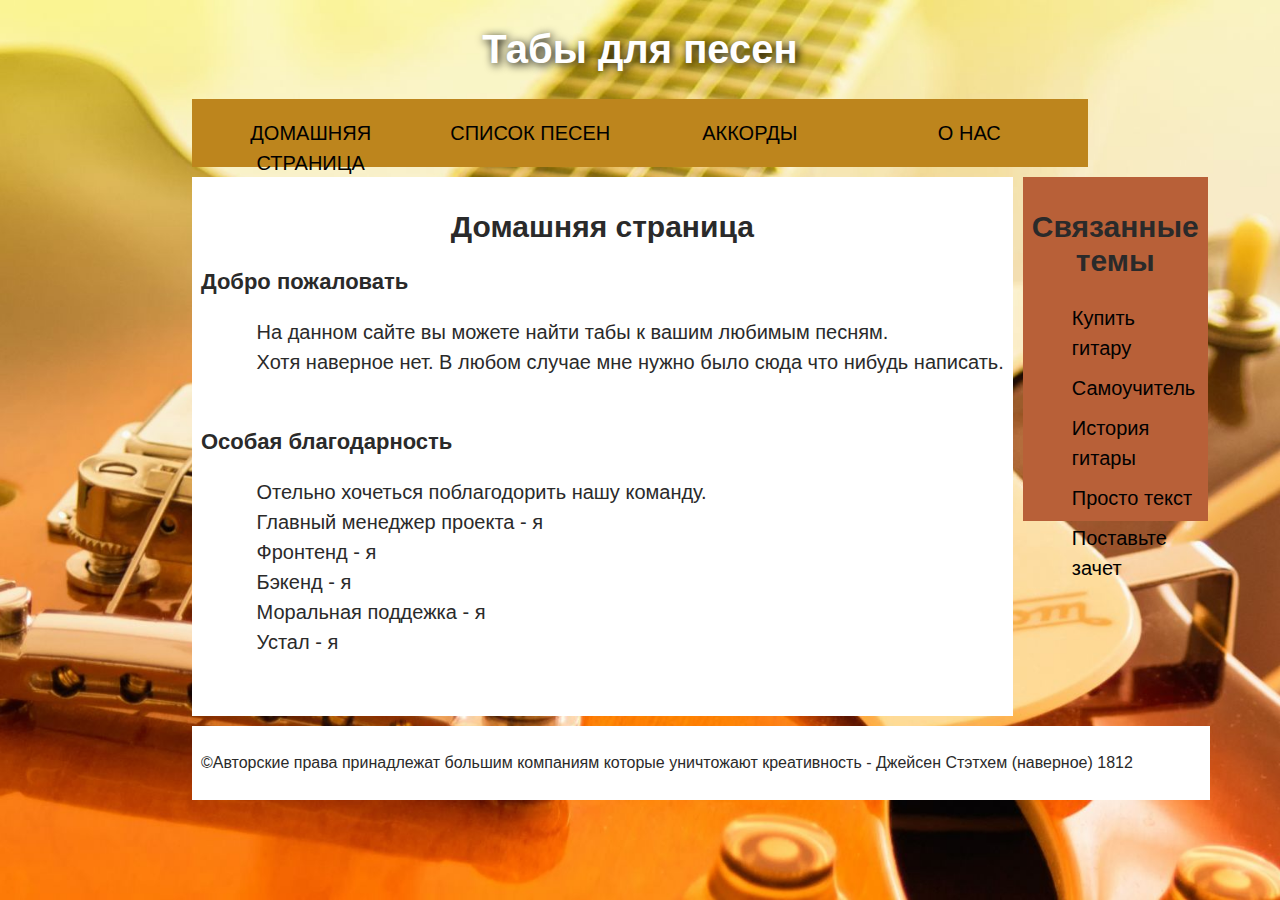
<file: index.html>
<!DOCTYPE html>
<html>
  <head>
    <meta charset="utf-8">

    <title>Домашняя страница</title>

    <link rel="stylesheet" href="style.css">
  </head>

  <body>
    <!-- Вот наш главный заголовок, который используется на всех страницах нашего веб-сайта -->

    <header>
      <h1>Табы для песен</h1>
    </header>

    <nav>
      <ul>
        <li><a href="index.html">Домашняя страница</a></li>
        <li><a href="tabs_list.html">Список песен</a></li>
        <li><a href="tabs_tabs.html">Аккорды</a></li>
        <li><a href="tabs_about.html">О нас</a></li>
      </ul>
  
     </nav>

    <!-- Здесь основное содержимое нашей страницы -->
    <main>

      <!-- Она содержит статью -->
      <article>
        <h2>Домашняя страница</h2>
        <h3>Добро пожаловать</h3>
        <pre>
          На данном сайте вы можете найти табы к вашим любимым песням.
          Хотя наверное нет. В любом случае мне нужно было сюда что нибудь написать.
        </pre>
        <h3>Особая благодарность</h3>
        <pre>
          Отельно хочеться поблагодорить нашу команду.
          Главный менеджер проекта - я
          Фронтенд - я
          Бэкенд - я
          Моральная поддежка - я
          Устал - я
        </pre>
        </article>

      <!-- Дополнительный контент также может быть вложен в основной контент -->
      <aside>
        <h2>Связанные темы</h2>

        <ul>
          <li><a href="https://www.google.com/search?client=opera-gx&q=купить+гитару&sourceid=opera&ie=UTF-8&oe=UTF-8">Купить гитару</a></li>
          <li><a href="https://akkordam.ru/samouchitel">Самоучитель</a></li>
          <li><a href="http://jool.ru/pages/istoriya-gitary.html">История гитары</a></li>
          <li><a href="https://www.youtube.com/watch?v=dQw4w9WgXcQ">Просто текст</a></li>
          <li><a href="ect/unnamed.jpg">Поставьте зачет</a></li>
        </ul>
      </aside>

    </main>

    <!-- И вот наш главный нижний колонтитул, который используется на всех страницах нашего веб-сайта -->

    <footer>
      <p>©Авторские права принадлежат большим компаниям которые уничтожают креативность - Джейсен Стэтхем (наверное) 1812</p>
    </footer>

  </body>
</html>
</file>
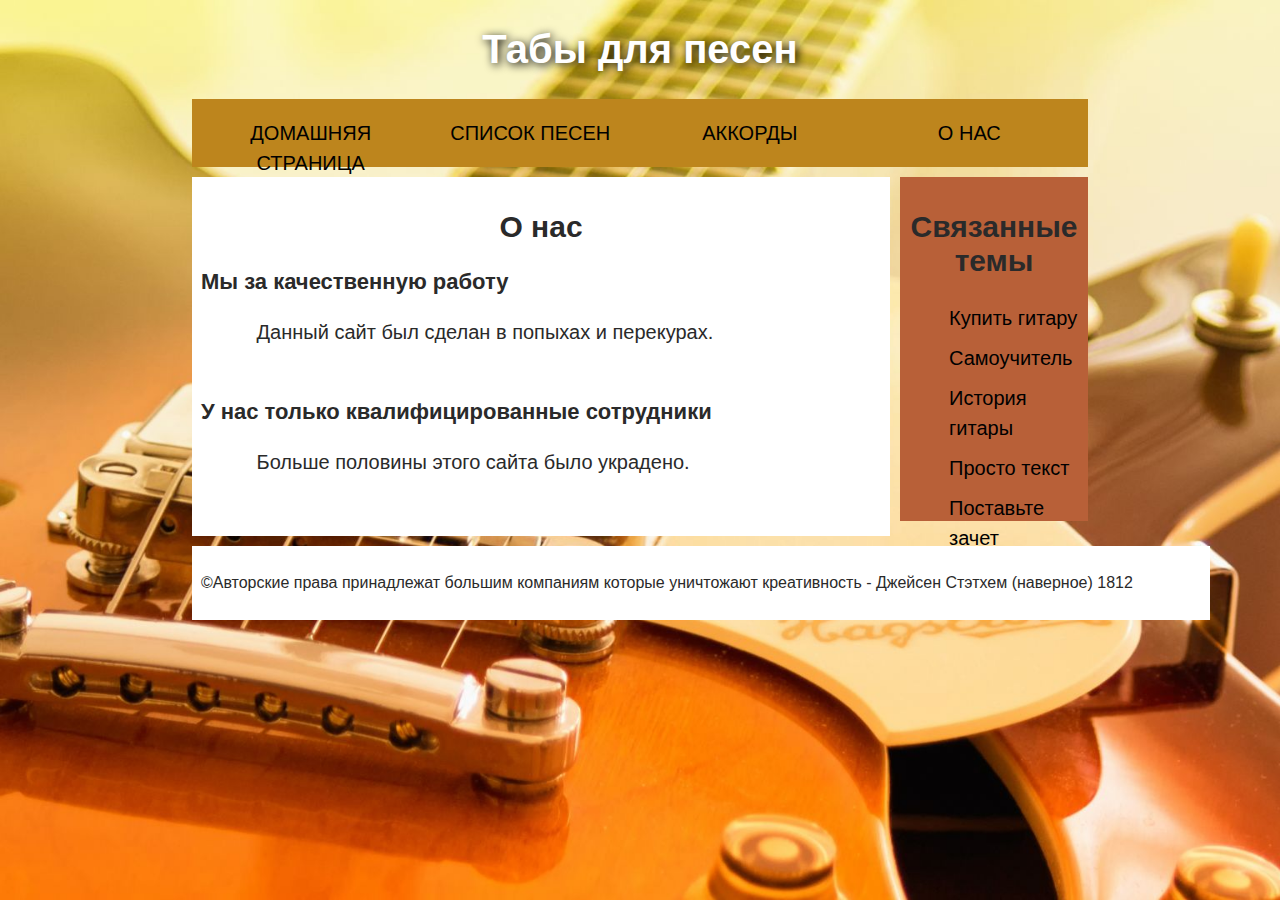
<file: tabs_about.html>
<!DOCTYPE html>
<html>
  <head>
    <meta charset="utf-8">

    <title>О нас</title>

    <link rel="stylesheet" href="style.css">
  </head>

  <body>
    <!-- Вот наш главный заголовок, который используется на всех страницах нашего веб-сайта -->

    <header>
      <h1>Табы для песен</h1>
    </header>

    <nav>
      <ul>
        <li><a href="index.html">Домашняя страница</a></li>
        <li><a href="tabs_list.html">Список песен</a></li>
        <li><a href="tabs_tabs.html">Аккорды</a></li>
        <li><a href="tabs_about.html">О нас</a></li>
      </ul>
  
     </nav>

    <!-- Здесь основное содержимое нашей страницы -->
    <main>

      <!-- Она содержит статью -->
      <article>
        <h2>О нас</h2>
        <h3>Мы за качественную работу</h3>
        <pre>
          Данный сайт был сделан в попыхах и перекурах.
        </pre>
        <h3>У нас только квалифицированные сотрудники</h3>
        <pre>
          Больше половины этого сайта было украдено.
        </pre>
        </article>

      <!-- Дополнительный контент также может быть вложен в основной контент -->
      <aside>
        <h2>Связанные темы</h2>

        <ul>
          <li><a href="https://www.google.com/search?client=opera-gx&q=купить+гитару&sourceid=opera&ie=UTF-8&oe=UTF-8">Купить гитару</a></li>
          <li><a href="https://akkordam.ru/samouchitel">Самоучитель</a></li>
          <li><a href="http://jool.ru/pages/istoriya-gitary.html">История гитары</a></li>
          <li><a href="https://www.youtube.com/watch?v=dQw4w9WgXcQ">Просто текст</a></li>
          <li><a href="ect/unnamed.jpg">Поставьте зачет</a></li>
        </ul>
      </aside>

    </main>

    <!-- И вот наш главный нижний колонтитул, который используется на всех страницах нашего веб-сайта -->

    <footer>
      <p>©Авторские права принадлежат большим компаниям которые уничтожают креативность - Джейсен Стэтхем (наверное) 1812</p>
    </footer>

  </body>
</html>
</file>
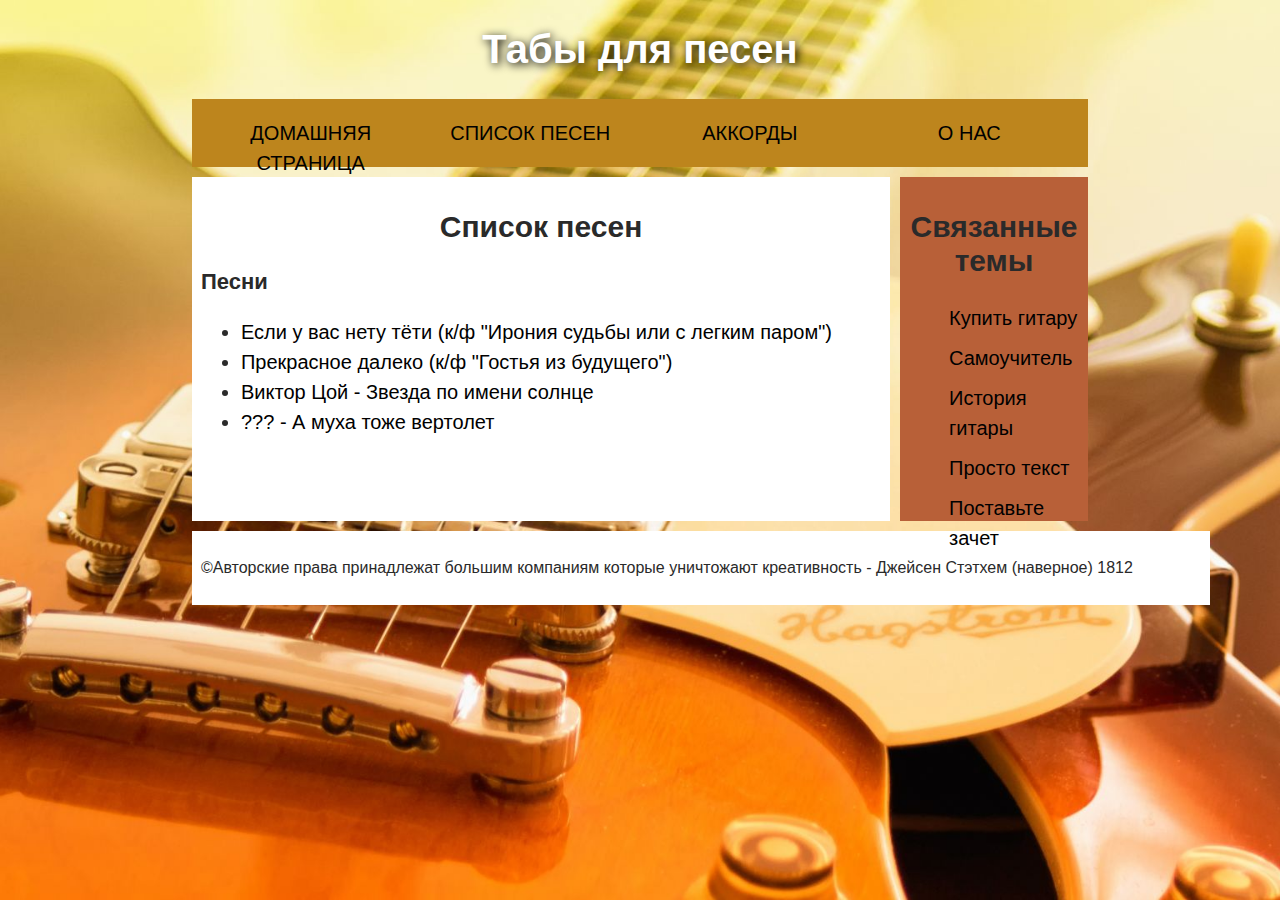
<file: tabs_list.html>
<!DOCTYPE html>
<html>
  <head>
    <meta charset="utf-8">

    <title>Список песен</title>
    <link rel="stylesheet" href="style.css">
    
  </head>

  <body>
    <!-- Вот наш главный заголовок, который используется на всех страницах нашего веб-сайта -->

    <header>
      <h1>Табы для песен</h1>
    </header>

    <nav>
      <ul>
        <li><a href="index.html">Домашняя страница</a></li>
        <li><a href="tabs_list.html">Список песен</a></li>
        <li><a href="tabs_tabs.html">Аккорды</a></li>
        <li><a href="tabs_about.html">О нас</a></li>
      </ul>
       
     </nav>

    <!-- Здесь основное содержимое нашей страницы -->
    <main>

      <!-- Она содержит статью -->
      <article>
        <h2>Список песен</h2>
        <h3>Песни</h3>
        <ul>
          <li><a href="tabs_songs_esly_u_vas_nety_teti.html">Если у вас нету тёти (к/ф "Ирония судьбы или с легким паром")</a></li>
          <li><a href="tabs_songs_precrasnoe_daleko.html">Прекрасное далеко (к/ф "Гостья из будущего")</a></li>
          <li><a href="tabs_songs_zvazda_po_imeni_solnce.html">Виктор Цой - Звезда по имени солнце</a></li>
          <li><a href="tabs_songs_myha_toje_vertolet.html">??? - А муха тоже вертолет</a></li>
        </ul>
      </article>

      <!-- Дополнительный контент также может быть вложен в основной контент -->
      <aside>
        <h2>Связанные темы</h2>

        <ul>
          <li><a href="https://www.google.com/search?client=opera-gx&q=купить+гитару&sourceid=opera&ie=UTF-8&oe=UTF-8">Купить гитару</a></li>
          <li><a href="https://akkordam.ru/samouchitel">Самоучитель</a></li>
          <li><a href="http://jool.ru/pages/istoriya-gitary.html">История гитары</a></li>
          <li><a href="https://www.youtube.com/watch?v=dQw4w9WgXcQ">Просто текст</a></li>
          <li><a href="ect/unnamed.jpg">Поставьте зачет</a></li>
        </ul>
      </aside>

    </main>

    <!-- И вот наш главный нижний колонтитул, который используется на всех страницах нашего веб-сайта -->

    <footer>
      <p>©Авторские права принадлежат большим компаниям которые уничтожают креативность - Джейсен Стэтхем (наверное) 1812</p>
    </footer>

  </body>
</html>
</file>
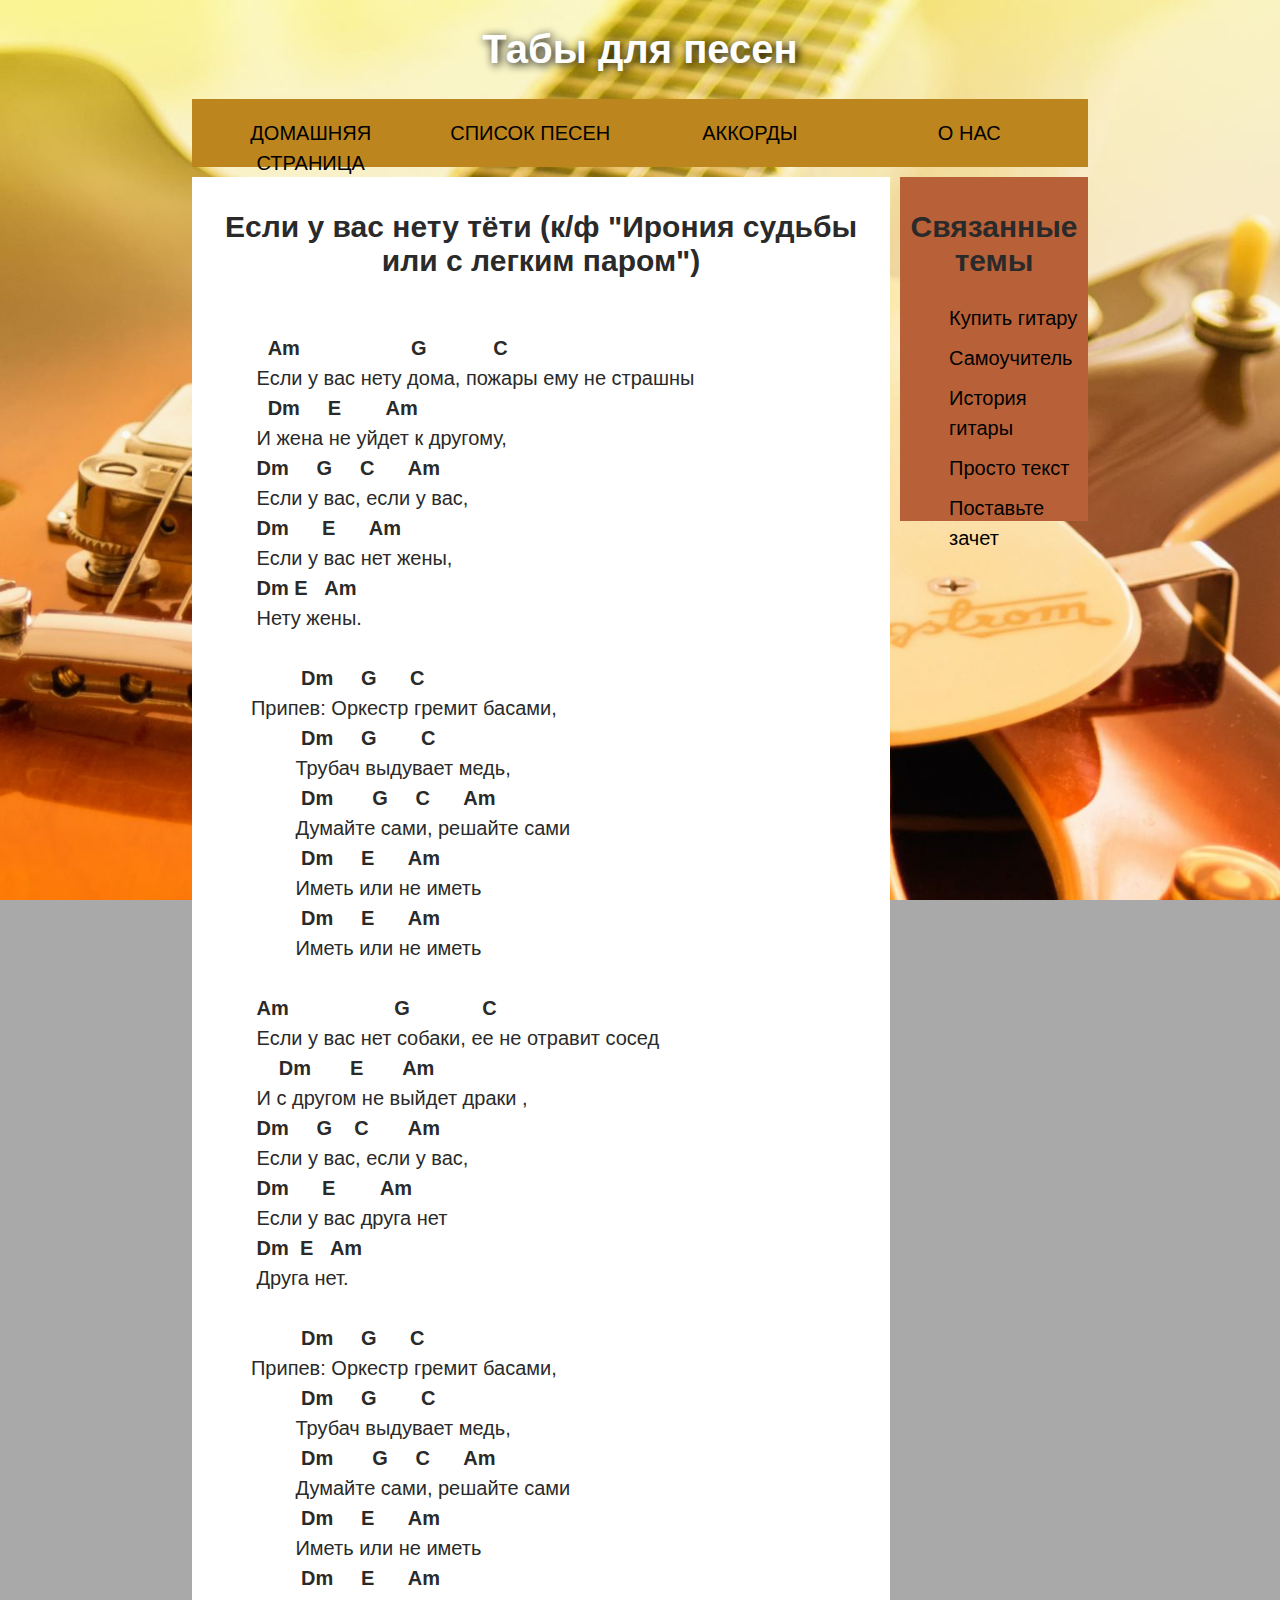
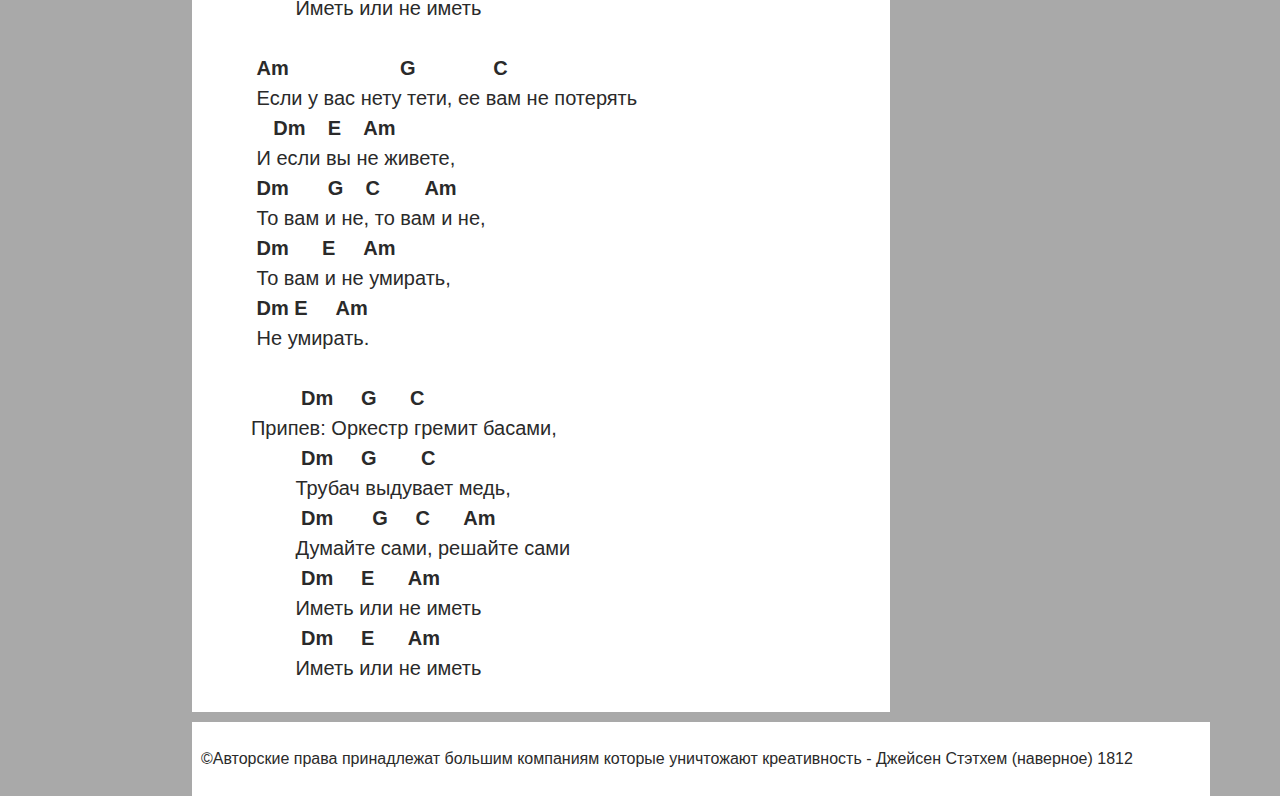
<file: tabs_songs_esly_u_vas_nety_teti.html>
<!DOCTYPE html>
<html>
  <head>
    <meta charset="utf-8">

    <title>Список песен</title>
    <link rel="stylesheet" href="style.css">
  </head>

  <body>
    <!-- Вот наш главный заголовок, который используется на всех страницах нашего веб-сайта -->

    <header>
      <h1>Табы для песен</h1>
    </header>

    <nav>
      <ul>
        <li><a href="index.html">Домашняя страница</a></li>
        <li><a href="tabs_list.html">Список песен</a></li>
        <li><a href="tabs_tabs.html">Аккорды</a></li>
        <li><a href="tabs_about.html">О нас</a></li>
      </ul>

     
     </nav>

    <!-- Здесь основное содержимое нашей страницы -->
    <main>


      <article>
        <h2>Если у вас нету тёти (к/ф "Ирония судьбы или с легким паром")</h2>
        <div class="b-podbor__text"> 
          <pre itemprop="chordsBlock">    
            <b>Am</b>                    <b>G</b>            <b>C</b>
          Если у вас нету дома, пожары ему не страшны
            <b>Dm</b>     <b>E</b>        <b>Am</b>
          И жена не уйдет к другому,
          <b>Dm</b>     <b>G</b>     <b>C</b>      <b>Am</b>
          Если у вас, если у вас, 
          <b>Dm</b>      <b>E</b>      <b>Am</b>
          Если у вас нет жены,
          <b>Dm</b> <b>E</b>   <b>Am</b>
          Нету жены.
     
                  <b>Dm</b>     <b>G</b>      <b>C</b>
         Припев: Оркестр гремит басами,
                  <b>Dm</b>     <b>G</b>        <b>C</b>
                 Трубач выдувает медь, 
                  <b>Dm</b>       <b>G</b>     <b>C</b>      <b>Am</b>
                 Думайте сами, решайте сами
                  <b>Dm</b>     <b>E</b>      <b>Am</b>                        
                 Иметь или не иметь
                  <b>Dm</b>     <b>E</b>      <b>Am</b>                        
                 Иметь или не иметь
     
          <b>Am</b>                   <b>G</b>             <b>C</b>
          Если у вас нет собаки, ее не отравит сосед 
              <b>Dm</b>       <b>E</b>       <b>Am</b>
          И с другом не выйдет драки ,
          <b>Dm</b>     <b>G</b>    <b>C</b>       <b>Am</b>
          Если у вас, если у вас,
          <b>Dm</b>      <b>E</b>        <b>Am</b>  
          Если у вас друга нет
          <b>Dm</b>  <b>E</b>   <b>Am</b>
          Друга нет.
     
                  <b>Dm</b>     <b>G</b>      <b>C</b>
         Припев: Оркестр гремит басами,
                  <b>Dm</b>     <b>G</b>        <b>C</b>
                 Трубач выдувает медь, 
                  <b>Dm</b>       <b>G</b>     <b>C</b>      <b>Am</b>
                 Думайте сами, решайте сами
                  <b>Dm</b>     <b>E</b>      <b>Am</b>                        
                 Иметь или не иметь
                  <b>Dm</b>     <b>E</b>      <b>Am</b>                        
                 Иметь или не иметь
     
          <b>Am</b>                    <b>G</b>              <b>C</b>
          Если у вас нету тети, ее вам не потерять
             <b>Dm</b>    <b>E</b>    <b>Am</b>
          И если вы не живете,
          <b>Dm</b>       <b>G</b>    <b>C</b>        <b>Am</b>
          То вам и не, то вам и не,
          <b>Dm</b>      <b>E</b>     <b>Am</b>
          То вам и не умирать,
          <b>Dm</b> <b>E</b>     <b>Am</b>
          Не умирать.
     
                  <b>Dm</b>     <b>G</b>      <b>C</b>
         Припев: Оркестр гремит басами,
                  <b>Dm</b>     <b>G</b>        <b>C</b>
                 Трубач выдувает медь, 
                  <b>Dm</b>       <b>G</b>     <b>C</b>      <b>Am</b>
                 Думайте сами, решайте сами
                  <b>Dm</b>     <b>E</b>      <b>Am</b>                        
                 Иметь или не иметь
                  <b>Dm</b>     <b>E</b>      <b>Am</b>                        
                 Иметь или не иметь</pre> </div></article>

      <!-- Дополнительный контент также может быть вложен в основной контент -->
      <aside>
        <h2>Связанные темы</h2>

        <ul>
          <li><a href="https://www.google.com/search?client=opera-gx&q=купить+гитару&sourceid=opera&ie=UTF-8&oe=UTF-8">Купить гитару</a></li>
          <li><a href="https://akkordam.ru/samouchitel">Самоучитель</a></li>
          <li><a href="http://jool.ru/pages/istoriya-gitary.html">История гитары</a></li>
          <li><a href="https://www.youtube.com/watch?v=dQw4w9WgXcQ">Просто текст</a></li>
          <li><a href="ect/unnamed.jpg">Поставьте зачет</a></li>
        </ul>
      </aside>

    </main>

    <!-- И вот наш главный нижний колонтитул, который используется на всех страницах нашего веб-сайта -->

    <footer>
      <p>©Авторские права принадлежат большим компаниям которые уничтожают креативность - Джейсен Стэтхем (наверное) 1812</p>
    </footer>

  </body>
</html>
</file>
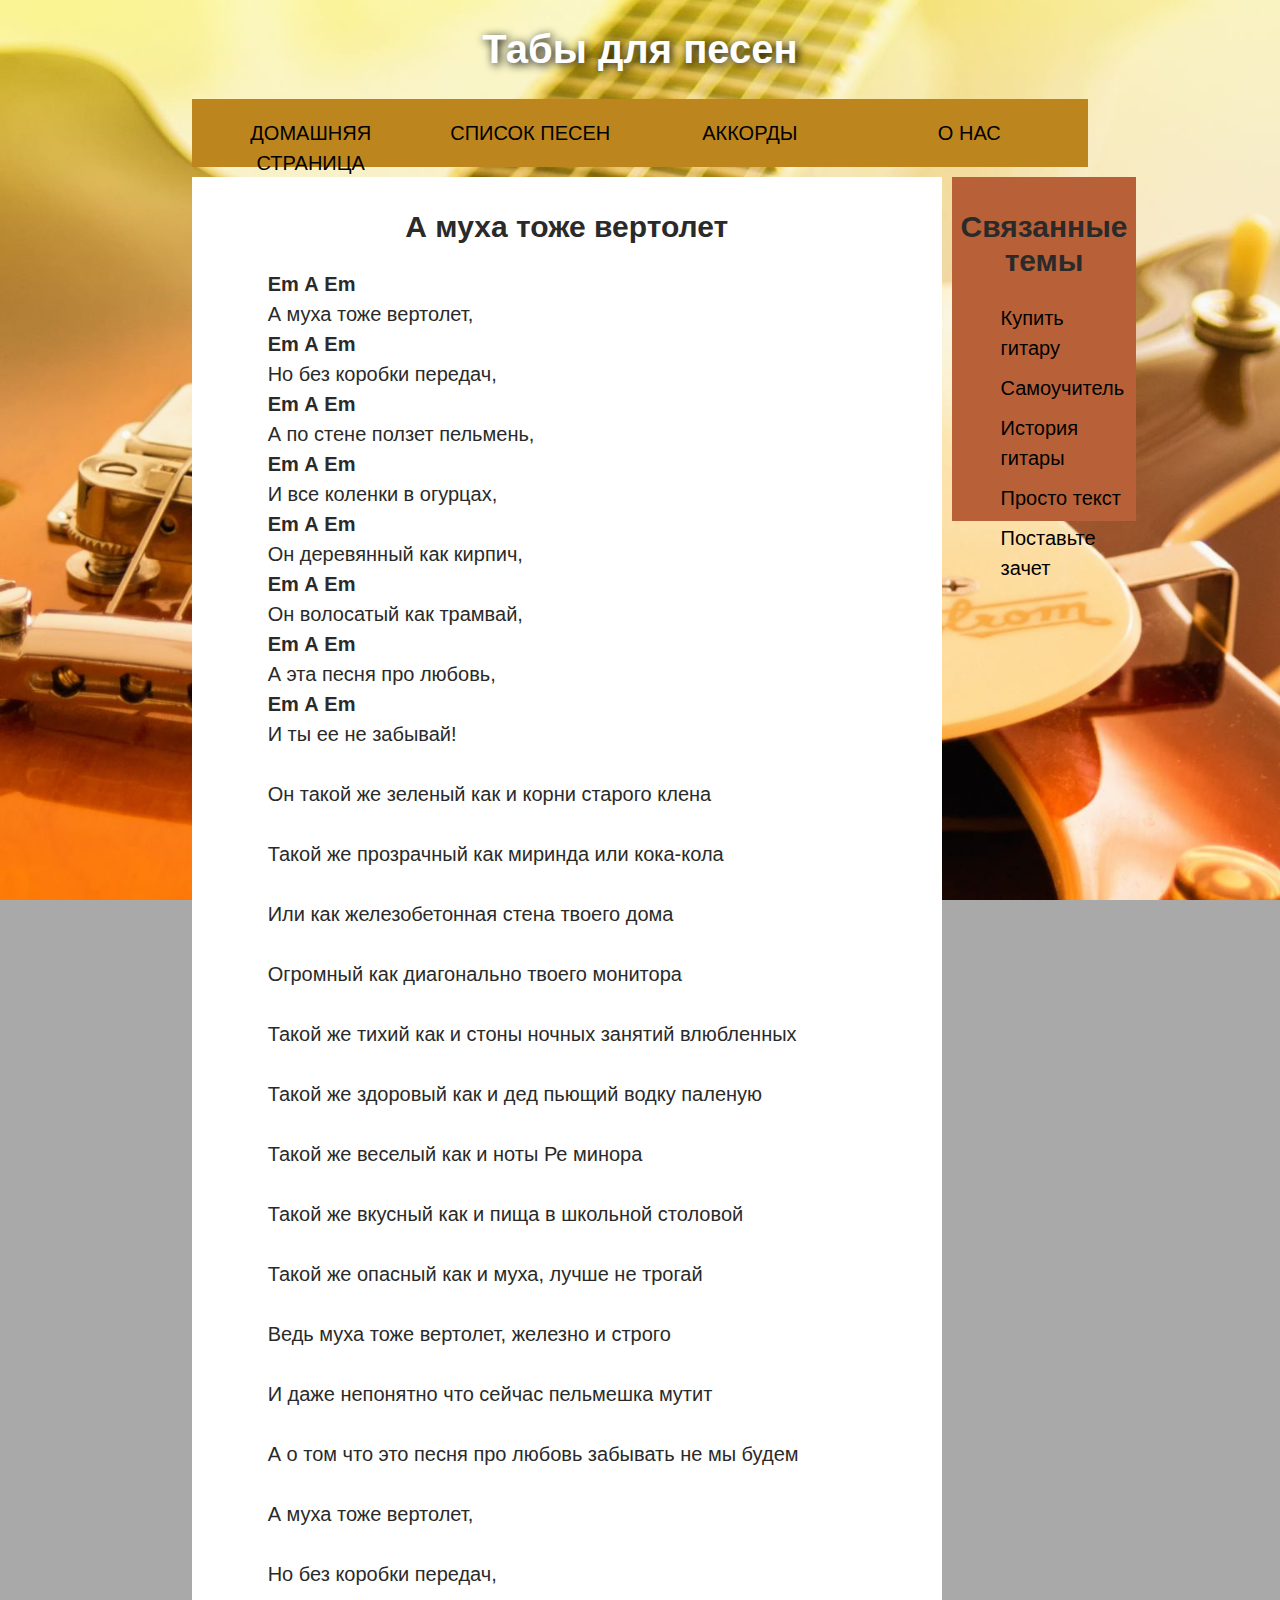
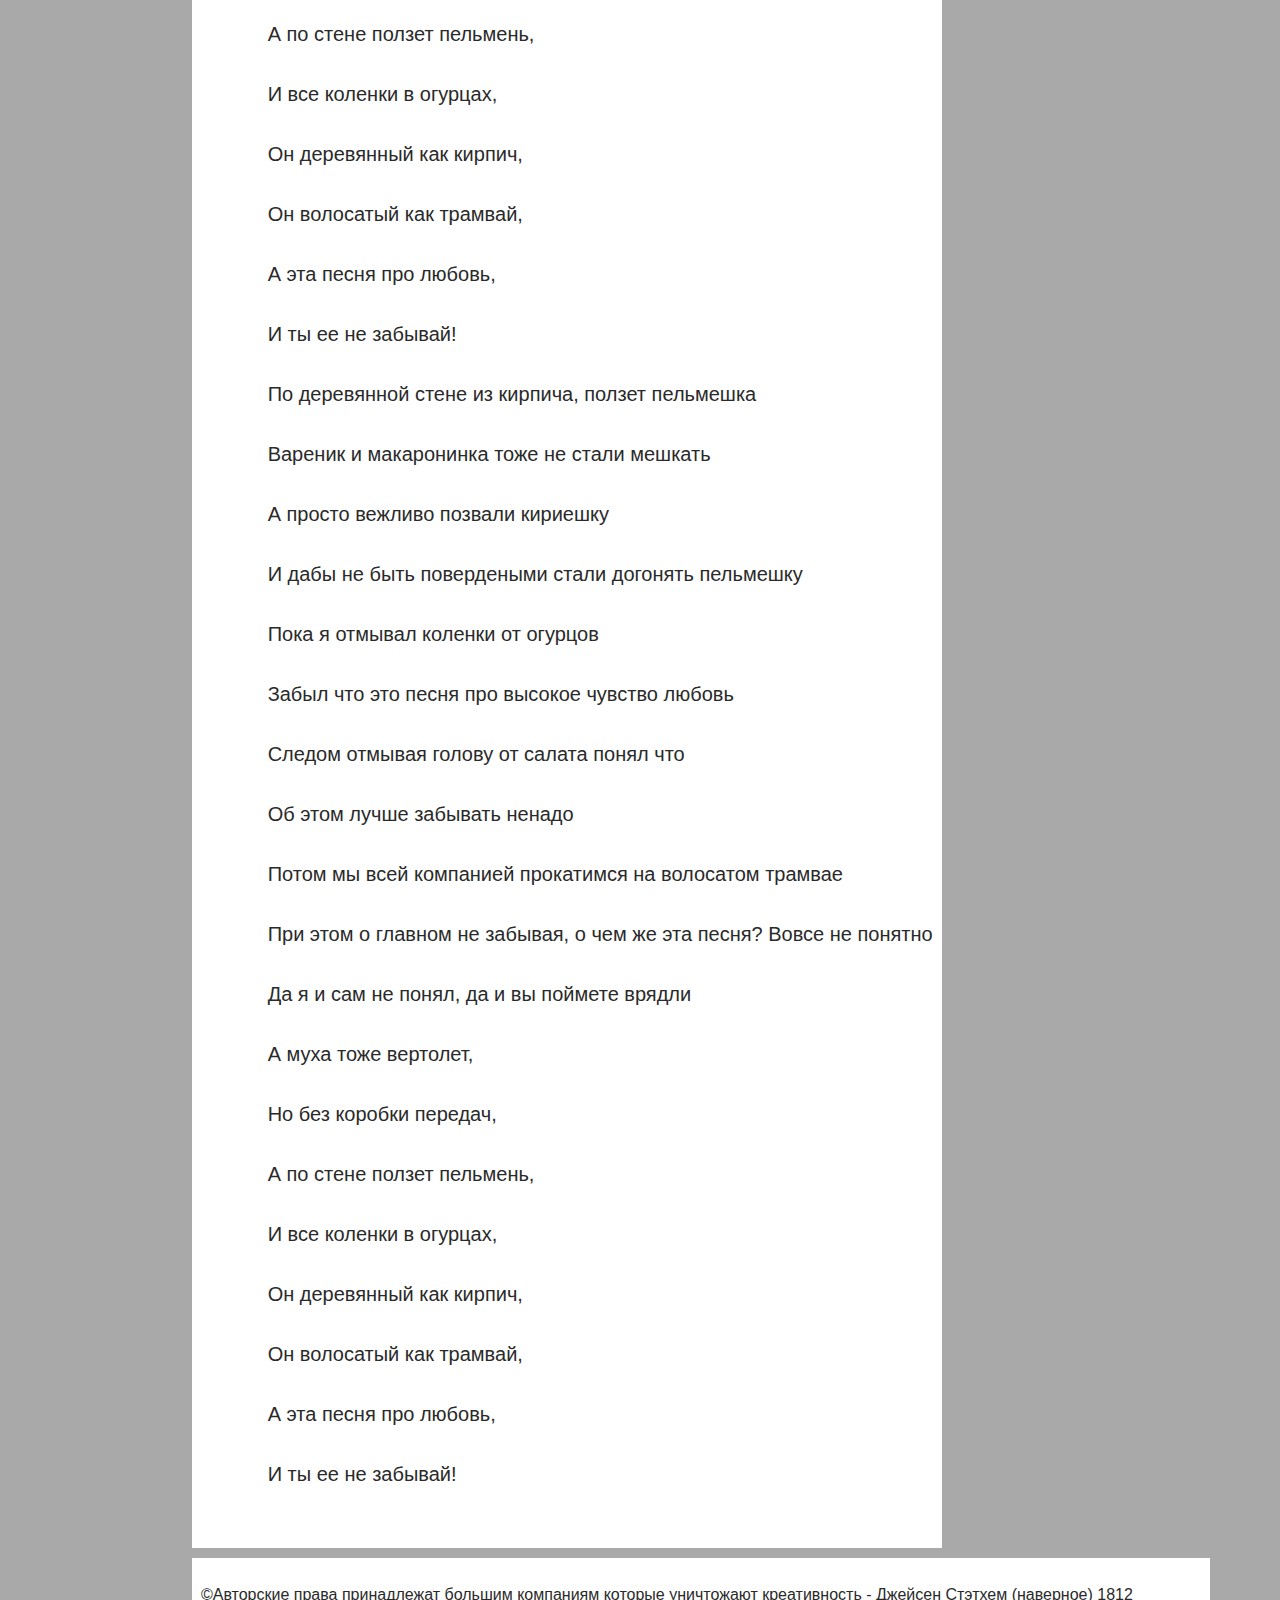
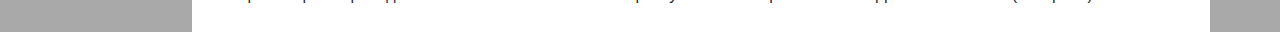
<file: tabs_songs_myha_toje_vertolet.html>
<!DOCTYPE html>
<html>
  <head>
    <meta charset="utf-8">

    <title>Список песен</title>
    <link rel="stylesheet" href="style.css">
  </head>

  <body>
    <!-- Вот наш главный заголовок, который используется на всех страницах нашего веб-сайта -->

    <header>
      <h1>Табы для песен</h1>
    </header>

    <nav>
      <ul>
        <li><a href="index.html">Домашняя страница</a></li>
        <li><a href="tabs_list.html">Список песен</a></li>
        <li><a href="tabs_tabs.html">Аккорды</a></li>
        <li><a href="tabs_about.html">О нас</a></li>
      </ul>
  
     </nav>

    <!-- Здесь основное содержимое нашей страницы -->
    <main>

      <article>
        <h2>А муха тоже вертолет</h2>
        <div class="b-podbor__text"> 
          <pre itemprop="chordsBlock" class="field__podbor_new">
            <b>Em</b> <b>A</b> <b>Em</b>
            А муха тоже вертолет, 
            <b>Em</b> <b>A</b> <b>Em</b>                
            Но без коробки передач, 
            <b>Em</b> <b>A</b> <b>Em</b>                        
            А по стене ползет пельмень, 
            <b>Em</b> <b>A</b> <b>Em</b>                     
            И все коленки в огурцах, 
            <b>Em</b> <b>A</b> <b>Em</b>                    
            Он деревянный как кирпич, 
            <b>Em</b> <b>A</b> <b>Em</b>                     
            Он волосатый как трамвай, 
            <b>Em</b> <b>A</b> <b>Em</b>                 
            А эта песня про любовь, 
            <b>Em</b> <b>A</b> <b>Em</b>            
            И ты ее не забывай!
            
            Он такой же зеленый как и корни старого клена
            
            Такой же прозрачный как миринда или кока-кола
            
            Или как железобетонная стена твоего дома
            
            Огромный как диагонально твоего монитора
            
            Такой же тихий как и стоны ночных занятий влюбленных
            
            Такой же здоровый как и дед пьющий водку паленую
            
            Такой же веселый как и ноты Ре минора
            
            Такой же вкусный как и пища в школьной столовой
            
            Такой же опасный как и муха, лучше не трогай
            
            Ведь муха тоже вертолет, железно и строго
            
            И даже непонятно что сейчас пельмешка мутит
            
            А о том что это песня про любовь забывать не мы будем
            
            А муха тоже вертолет, 
                                
            Но без коробки передач, 
                                    
            А по стене ползет пельмень, 
                                
            И все коленки в огурцах, 
                                
            Он деревянный как кирпич, 
                                
            Он волосатый как трамвай, 
                              
            А эта песня про любовь, 
                        
            И ты ее не забывай!
            
            По деревянной стене из кирпича, ползет пельмешка
            
            Вареник и макаронинка тоже не стали мешкать
            
            А просто вежливо позвали кириешку
            
            И дабы не быть повердеными стали догонять пельмешку
            
            Пока я отмывал коленки от огурцов
            
            Забыл что это песня про высокое чувство любовь
            
            Следом отмывая голову от салата понял что
            
            Об этом лучше забывать ненадо
            
            Потом мы всей компанией прокатимся на волосатом трамвае
            
            При этом о главном не забывая, о чем же эта песня? Вовсе не понятно
            
            Да я и сам не понял, да и вы поймете врядли
            
            А муха тоже вертолет, 
                                
            Но без коробки передач, 
                                    
            А по стене ползет пельмень, 
                                
            И все коленки в огурцах, 
                                
            Он деревянный как кирпич, 
                                
            Он волосатый как трамвай, 
                              
            А эта песня про любовь, 
                        
            И ты ее не забывай!
          </pre> 
        </div>
       </article>

      <!-- Дополнительный контент также может быть вложен в основной контент -->
      <aside>
        <h2>Связанные темы</h2>

        <ul>
          <li><a href="https://www.google.com/search?client=opera-gx&q=купить+гитару&sourceid=opera&ie=UTF-8&oe=UTF-8">Купить гитару</a></li>
          <li><a href="https://akkordam.ru/samouchitel">Самоучитель</a></li>
          <li><a href="http://jool.ru/pages/istoriya-gitary.html">История гитары</a></li>
          <li><a href="https://www.youtube.com/watch?v=dQw4w9WgXcQ">Просто текст</a></li>
          <li><a href="ect/unnamed.jpg">Поставьте зачет</a></li>
        </ul>
      </aside>

    </main>

    <!-- И вот наш главный нижний колонтитул, который используется на всех страницах нашего веб-сайта -->

    <footer>
      <p>©Авторские права принадлежат большим компаниям которые уничтожают креативность - Джейсен Стэтхем (наверное) 1812</p>
    </footer>

  </body>
</html>
</file>
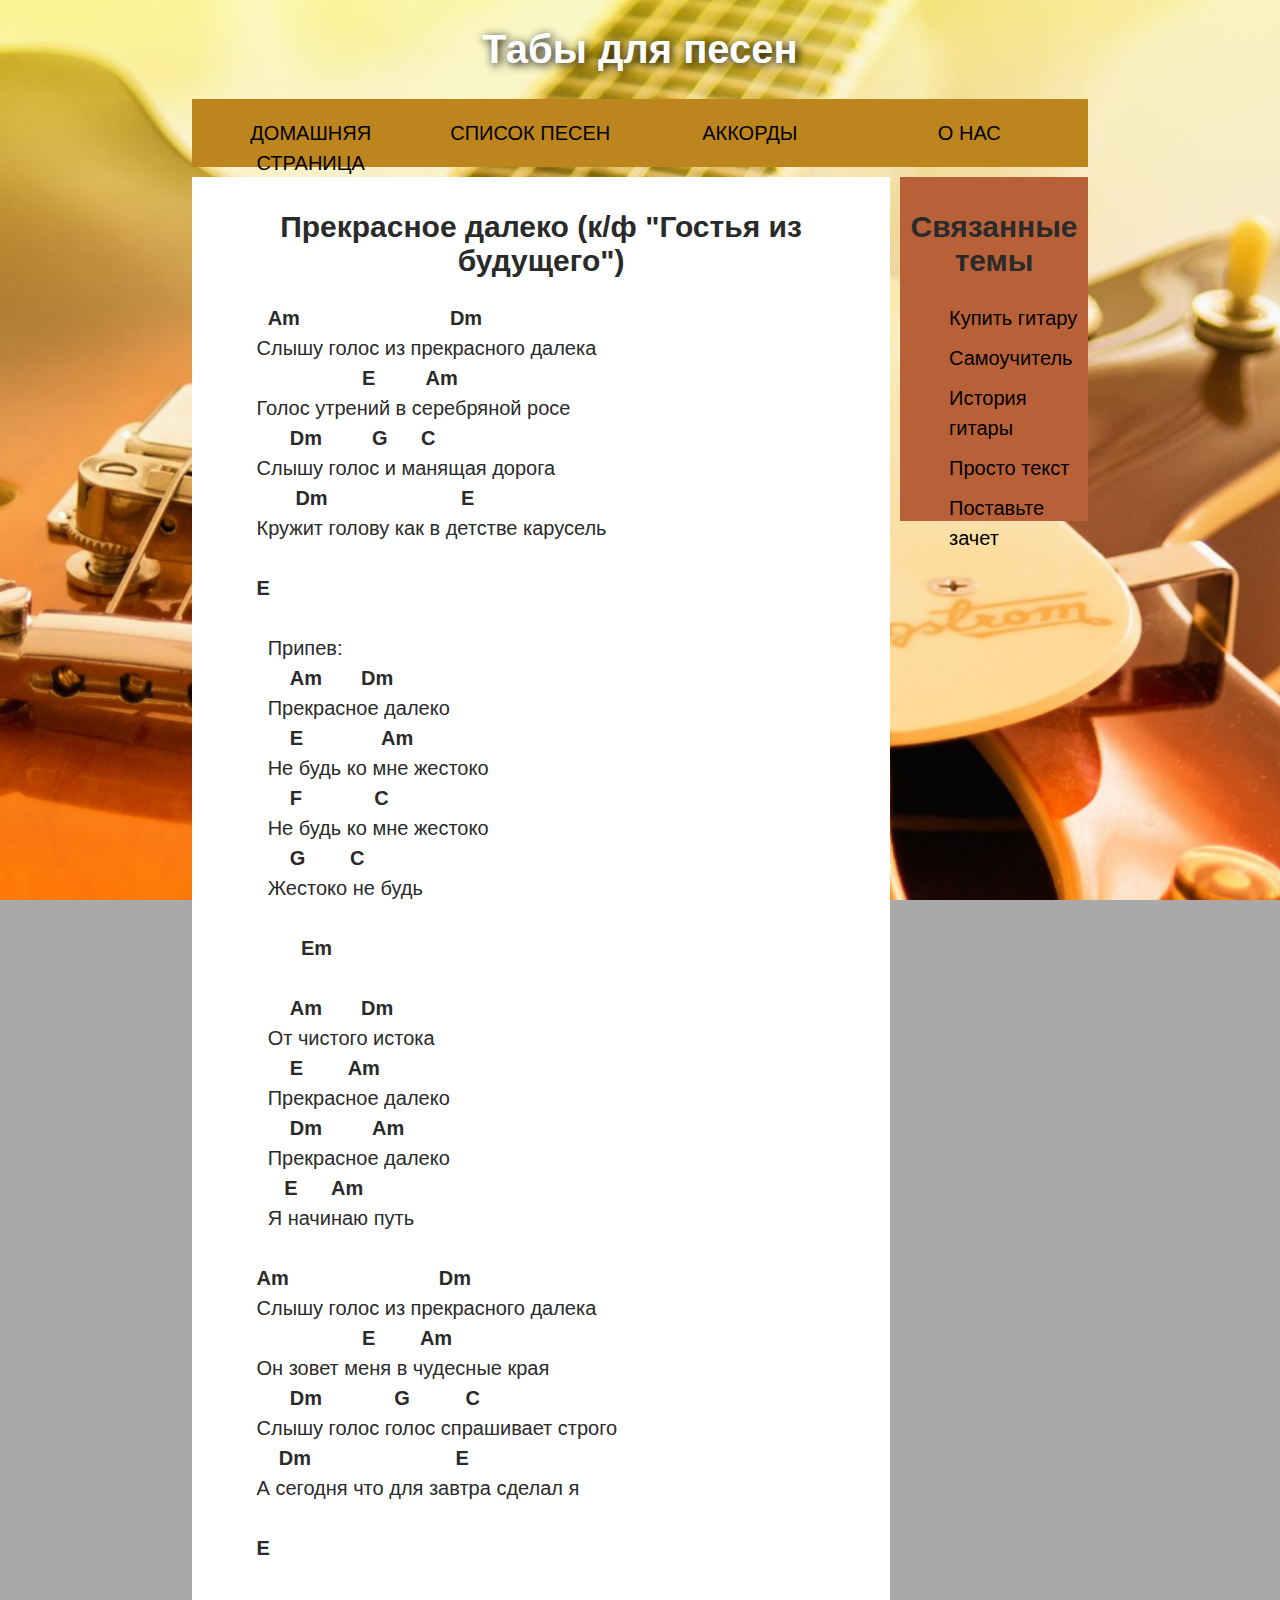
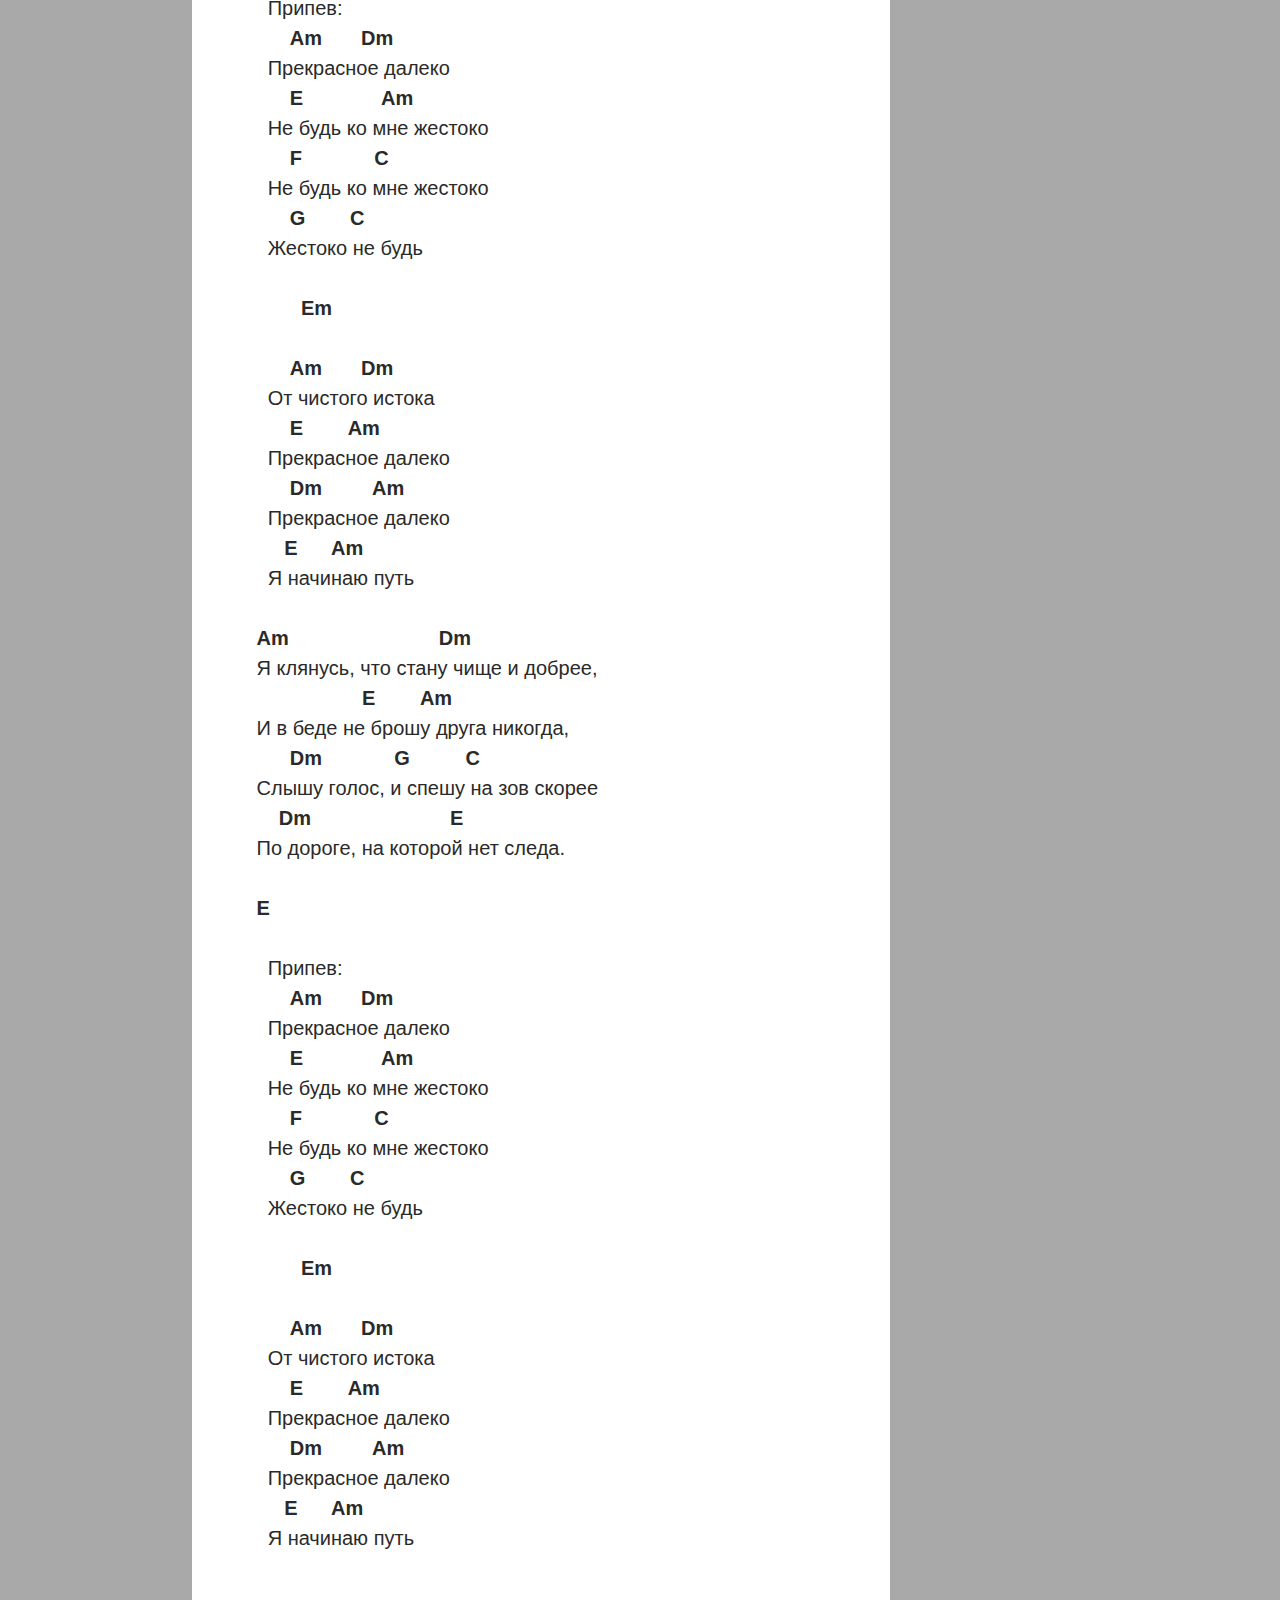
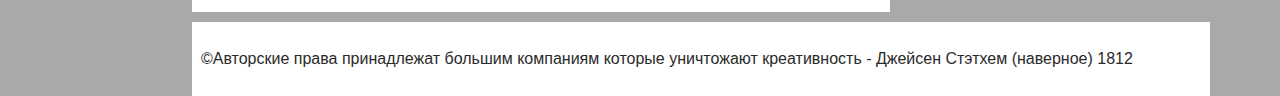
<file: tabs_songs_precrasnoe_daleko.html>
<!DOCTYPE html>
<html>
  <head>
    <meta charset="utf-8">

    <title>Список песен</title>
    <link rel="stylesheet" href="style.css">
  </head>

  <body>
    <!-- Вот наш главный заголовок, который используется на всех страницах нашего веб-сайта -->

    <header>
      <h1>Табы для песен</h1>
    </header>

    <nav>
      <ul>
        <li><a href="index.html">Домашняя страница</a></li>
        <li><a href="tabs_list.html">Список песен</a></li>
        <li><a href="tabs_tabs.html">Аккорды</a></li>
        <li><a href="tabs_about.html">О нас</a></li>
      </ul>

    
     </nav>

    <!-- Здесь основное содержимое нашей страницы -->
    <main>


      <article>
        <h2>Прекрасное далеко (к/ф "Гостья из будущего")</h2>
        <div class="b-podbor__text"> 
          <pre itemprop="chordsBlock">
            <b>Am</b>                           <b>Dm</b>
          Слышу голос из прекрасного далека
                             <b>E</b>         <b>Am</b>
          Голос утрений в серебряной росе
                <b>Dm</b>         <b>G</b>      <b>C</b>
          Слышу голос и манящая дорога
                 <b>Dm</b>                        <b>E</b>
          Кружит голову как в детстве карусель
          
          <b>E</b>
          
            Припев:
                <b>Am</b>       <b>Dm</b> 
            Прекрасное далеко
                <b>E</b>              <b>Am</b>
            Не будь ко мне жестоко
                <b>F</b>             <b>C</b>
            Не будь ко мне жестоко
                <b>G</b>        <b>C</b>
            Жестоко не будь
                    
                  <b>Em</b>
          
                <b>Am</b>       <b>Dm</b>
            От чистого истока
                <b>E</b>        <b>Am</b>
            Прекрасное далеко
                <b>Dm</b>         <b>Am</b>
            Прекрасное далеко
               <b>E</b>      <b>Am</b>
            Я начинаю путь
          
          <b>Am</b>                           <b>Dm</b>
          Слышу голос из прекрасного далека
                             <b>E</b>        <b>Am</b>
          Он зовет меня в чудесные края
                <b>Dm</b>             <b>G</b>          <b>C</b>
          Слышу голос голос спрашивает строго
              <b>Dm</b>                          <b>E</b>
          А сегодня что для завтра сделал я
          
          <b>E</b>
          
            Припев:
                <b>Am</b>       <b>Dm</b> 
            Прекрасное далеко
                <b>E</b>              <b>Am</b>
            Не будь ко мне жестоко
                <b>F</b>             <b>C</b>
            Не будь ко мне жестоко
                <b>G</b>        <b>C</b>
            Жестоко не будь
                    
                  <b>Em</b>
          
                <b>Am</b>       <b>Dm</b>
            От чистого истока
                <b>E</b>        <b>Am</b>
            Прекрасное далеко
                <b>Dm</b>         <b>Am</b>
            Прекрасное далеко
               <b>E</b>      <b>Am</b>
            Я начинаю путь
          
          <b>Am</b>                           <b>Dm</b>
          Я клянусь, что стану чище и добрее,
                             <b>E</b>        <b>Am</b>
          И в беде не брошу друга никогда,
                <b>Dm</b>             <b>G</b>          <b>C</b>
          Слышу голос, и спешу на зов скорее
              <b>Dm</b>                         <b>E</b>
          По дороге, на которой нет следа.
          
          <b>E</b>
          
            Припев:
                <b>Am</b>       <b>Dm</b> 
            Прекрасное далеко
                <b>E</b>              <b>Am</b>
            Не будь ко мне жестоко
                <b>F</b>             <b>C</b>
            Не будь ко мне жестоко
                <b>G</b>        <b>C</b>
            Жестоко не будь
                    
                  <b>Em</b>
          
                <b>Am</b>       <b>Dm</b>
            От чистого истока
                <b>E</b>        <b>Am</b>
            Прекрасное далеко
                <b>Dm</b>         <b>Am</b>
            Прекрасное далеко
               <b>E</b>      <b>Am</b>
            Я начинаю путь
          </pre>
          </div>
       </article>

      <!-- Дополнительный контент также может быть вложен в основной контент -->
      <aside>
        <h2>Связанные темы</h2>

        <ul>
          <li><a href="https://www.google.com/search?client=opera-gx&q=купить+гитару&sourceid=opera&ie=UTF-8&oe=UTF-8">Купить гитару</a></li>
          <li><a href="https://akkordam.ru/samouchitel">Самоучитель</a></li>
          <li><a href="http://jool.ru/pages/istoriya-gitary.html">История гитары</a></li>
          <li><a href="https://www.youtube.com/watch?v=dQw4w9WgXcQ">Просто текст</a></li>
          <li><a href="ect/unnamed.jpg">Поставьте зачет</a></li>
        </ul>
      </aside>

    </main>

    <!-- И вот наш главный нижний колонтитул, который используется на всех страницах нашего веб-сайта -->

    <footer>
      <p>©Авторские права принадлежат большим компаниям которые уничтожают креативность - Джейсен Стэтхем (наверное) 1812</p>
    </footer>

  </body>
</html>
</file>
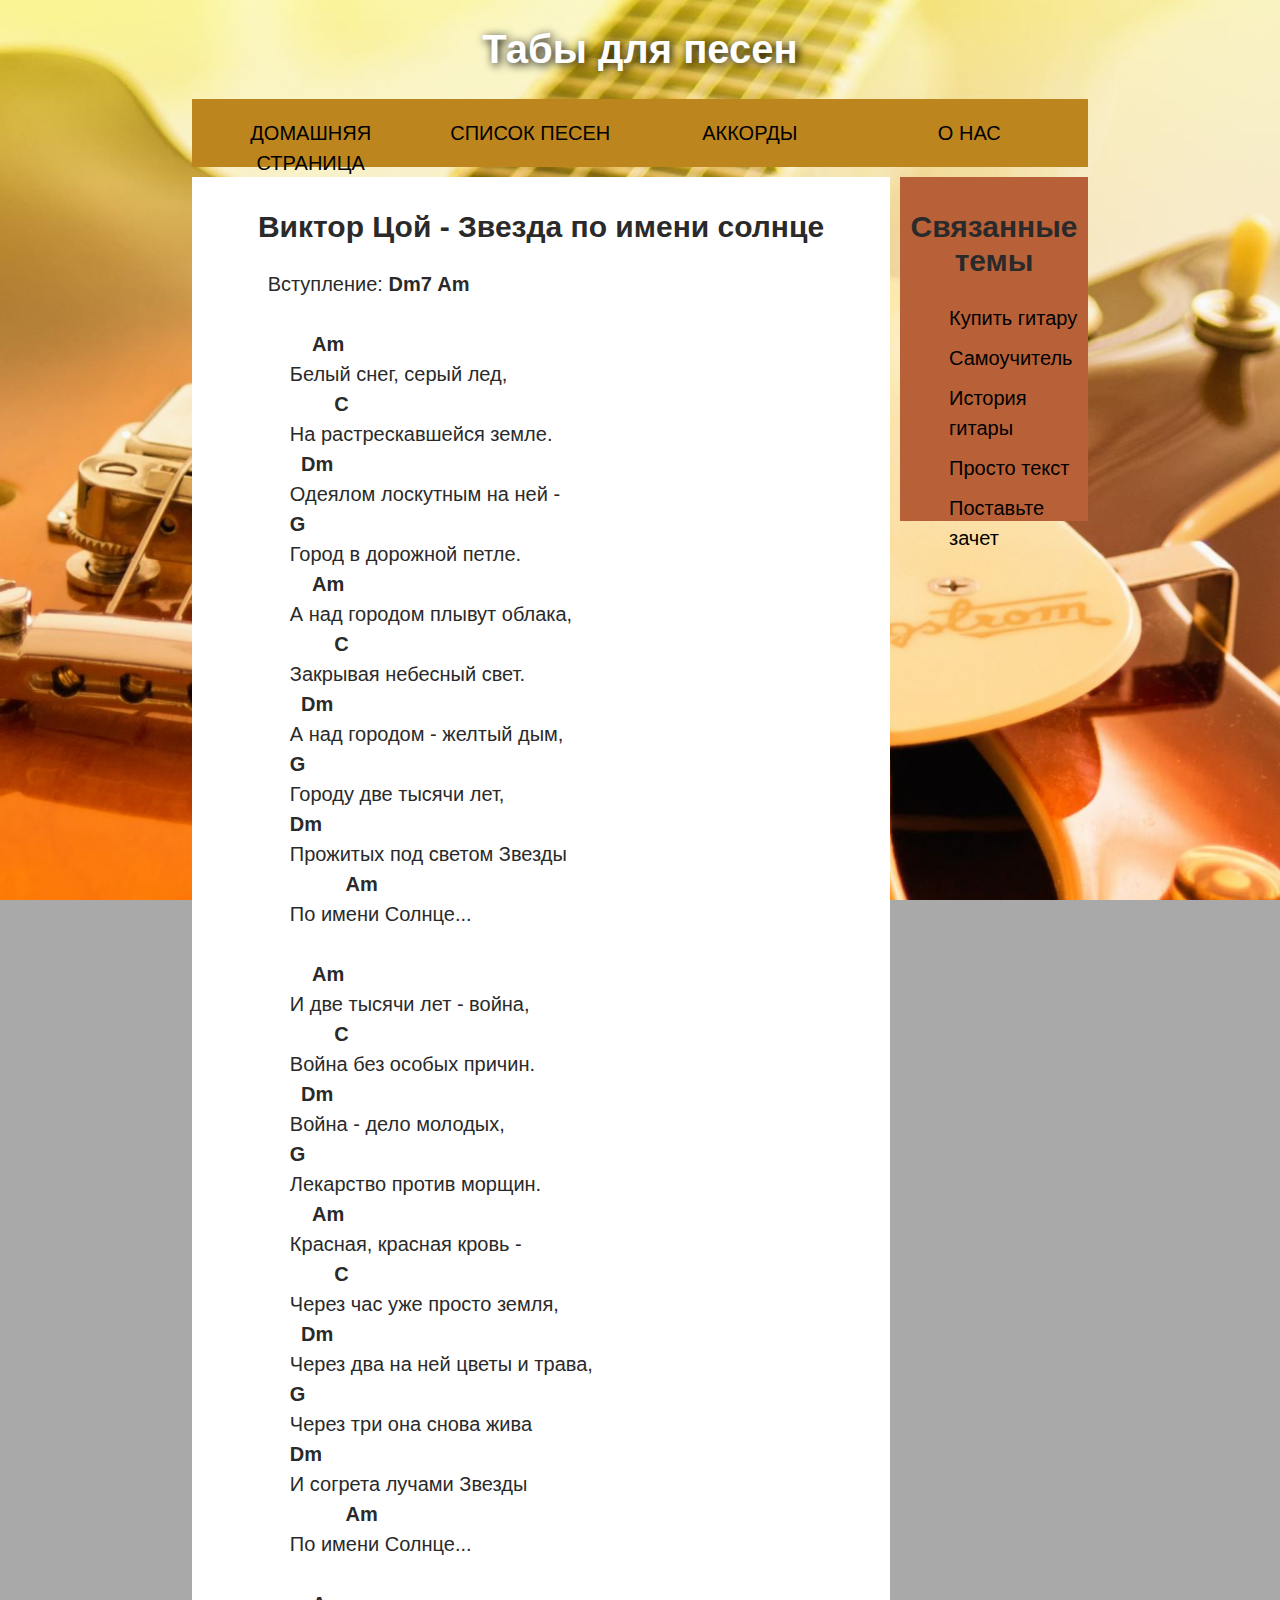
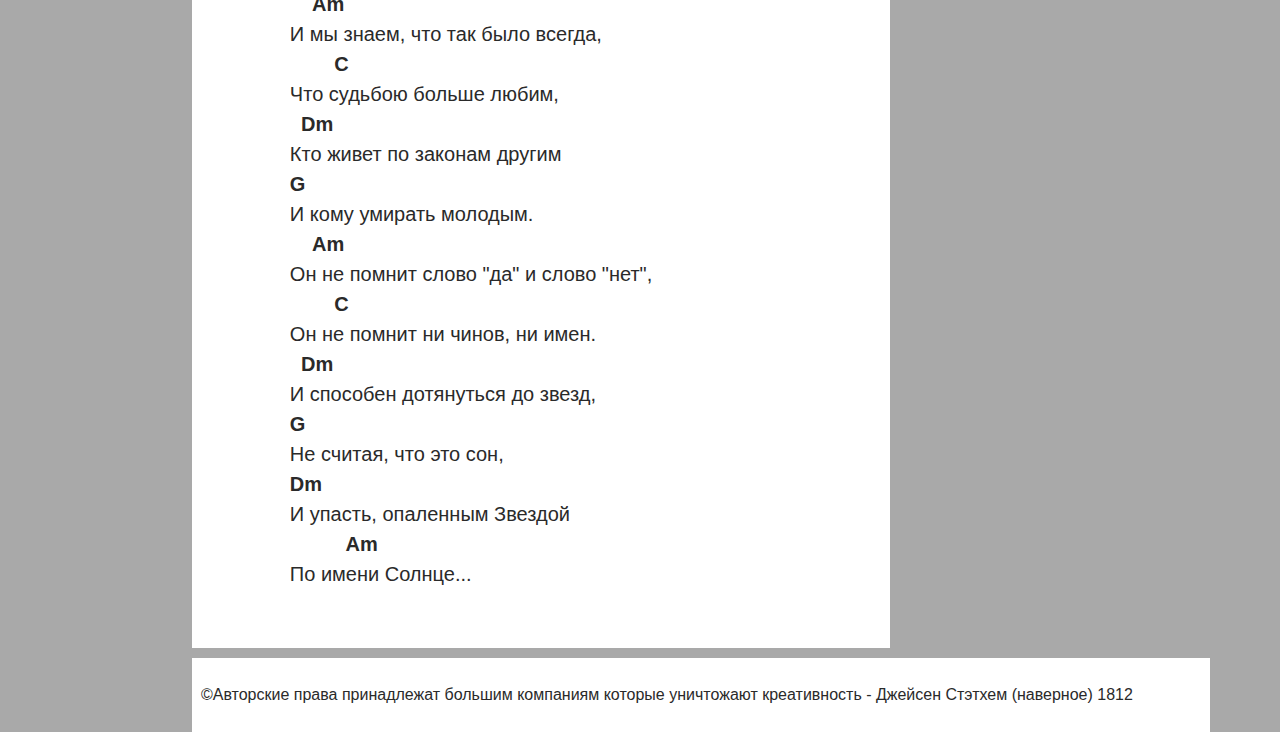
<file: tabs_songs_zvazda_po_imeni_solnce.html>
<!DOCTYPE html>
<html>
  <head>
    <meta charset="utf-8">

    <title>Список песен</title>
    <link rel="stylesheet" href="style.css">
  </head>

  <body>
    <!-- Вот наш главный заголовок, который используется на всех страницах нашего веб-сайта -->

    <header>
      <h1>Табы для песен</h1>
    </header>

    <nav>
      <ul>
        <li><a href="index.html">Домашняя страница</a></li>
        <li><a href="tabs_list.html">Список песен</a></li>
        <li><a href="tabs_tabs.html">Аккорды</a></li>
        <li><a href="tabs_about.html">О нас</a></li>
      </ul>


     </nav>

    <!-- Здесь основное содержимое нашей страницы -->
    <main>


      <article>
        <h2>Виктор Цой - Звезда по имени солнце</h2>
        <div class="b-podbor__text"> 
          <pre itemprop="chordsBlock">
            Вступление: <b>Dm7</b> <b>Am</b>

                    <b>Am</b>
                Белый снег, серый лед,
                        <b>C</b>
                На растрескавшейся земле.
                  <b>Dm</b>  
                Одеялом лоскутным на ней -
                <b>G</b>
                Город в дорожной петле.
                    <b>Am</b>
                А над городом плывут облака,
                        <b>C</b>
                Закрывая небесный свет.
                  <b>Dm</b>  
                А над городом - желтый дым,
                <b>G</b>
                Городу две тысячи лет,
                <b>Dm</b>
                Прожитых под светом Звезды
                          <b>Am</b>
                По имени Солнце...
                
                    <b>Am</b>
                И две тысячи лет - война,
                        <b>C</b>
                Война без особых причин.
                  <b>Dm</b>  
                Война - дело молодых,
                <b>G</b>
                Лекарство против морщин.
                    <b>Am</b>
                Красная, красная кровь -
                        <b>C</b>
                Через час уже просто земля,
                  <b>Dm</b>  
                Через два на ней цветы и трава,
                <b>G</b>
                Через три она снова жива
                <b>Dm</b>
                И согрета лучами Звезды
                          <b>Am</b>
                По имени Солнце...
                
                    <b>Am</b>
                И мы знаем, что так было всегда,
                        <b>C</b>
                Что судьбою больше любим,
                  <b>Dm</b>  
                Кто живет по законам другим
                <b>G</b>
                И кому умирать молодым.
                    <b>Am</b>
                Он не помнит слово "да" и слово "нет",
                        <b>C</b>
                Он не помнит ни чинов, ни имен.
                  <b>Dm</b>  
                И способен дотянуться до звезд,
                <b>G</b>
                Не считая, что это сон,
                <b>Dm</b>
                И упасть, опаленным Звездой
                          <b>Am</b>
                По имени Солнце...
          </pre> 
        </div>
       </article>

      <!-- Дополнительный контент также может быть вложен в основной контент -->
      <aside>
        <h2>Связанные темы</h2>

        <ul>
          <li><a href="https://www.google.com/search?client=opera-gx&q=купить+гитару&sourceid=opera&ie=UTF-8&oe=UTF-8">Купить гитару</a></li>
          <li><a href="https://akkordam.ru/samouchitel">Самоучитель</a></li>
          <li><a href="http://jool.ru/pages/istoriya-gitary.html">История гитары</a></li>
          <li><a href="https://www.youtube.com/watch?v=dQw4w9WgXcQ">Просто текст</a></li>
          <li><a href="ect/unnamed.jpg">Поставьте зачет</a></li>
        </ul>
      </aside>

    </main>

    <!-- И вот наш главный нижний колонтитул, который используется на всех страницах нашего веб-сайта -->

    <footer>
      <p>©Авторские права принадлежат большим компаниям которые уничтожают креативность - Джейсен Стэтхем (наверное) 1812</p>
    </footer>

  </body>
</html>
</file>
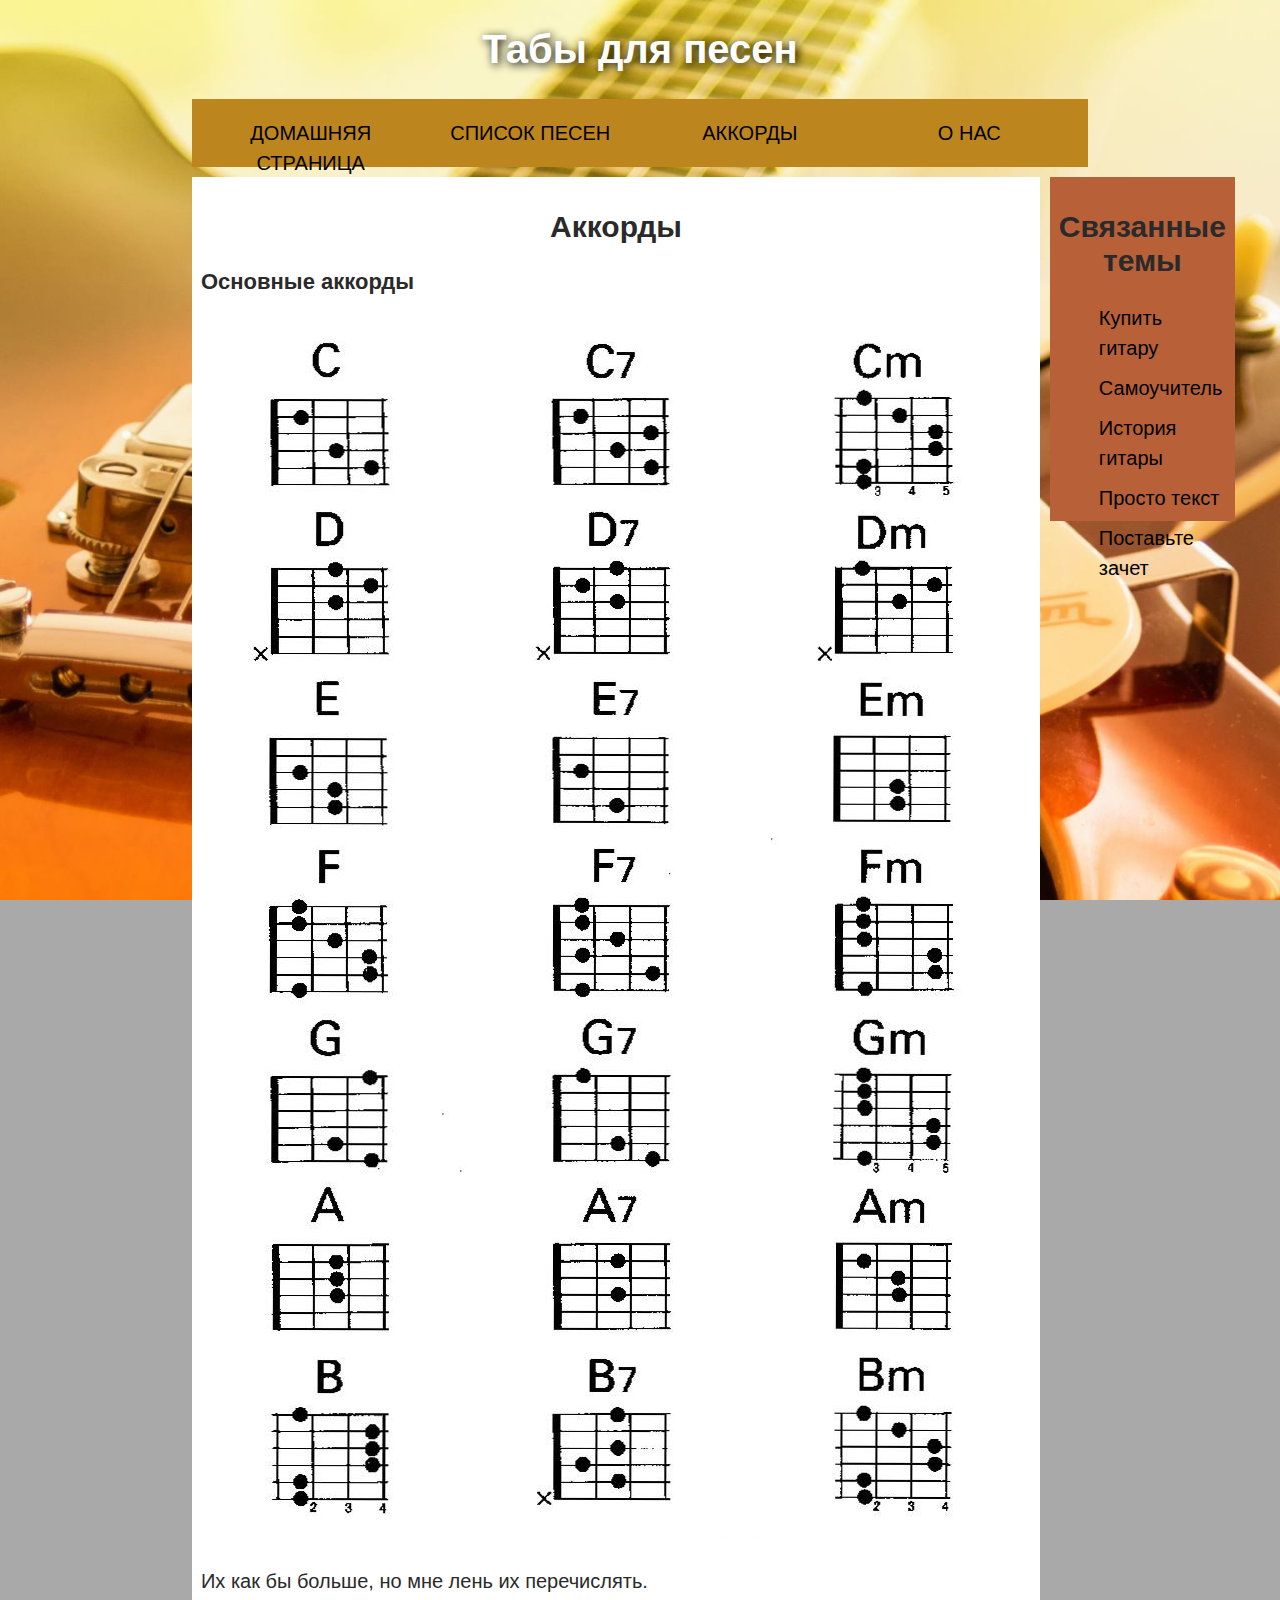
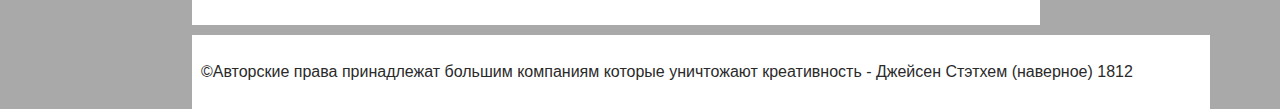
<file: tabs_tabs.html>
<!DOCTYPE html>
<html>
  <head>
    <meta charset="utf-8">

    <title>Аккорды</title>

    <link rel="stylesheet" href="style.css">
  </head>

  <body>
    <!-- Вот наш главный заголовок, который используется на всех страницах нашего веб-сайта -->

    <header>
      <h1>Табы для песен</h1>
    </header>

    <nav>
      <ul>
        <li><a href="index.html">Домашняя страница</a></li>
        <li><a href="tabs_list.html">Список песен</a></li>
        <li><a href="tabs_tabs.html">Аккорды</a></li>
        <li><a href="tabs_about.html">О нас</a></li>
      </ul>
      
     </nav>

    <!-- Здесь основное содержимое нашей страницы -->
    <main>

      <!-- Она содержит статью -->
      <article>
        <h2>Аккорды</h2>
        <h3>Основные аккорды</h3>
        <p>
          <img src="ect/chords.jpg" alt="Аккорды">
        </p>
        <p>
          Их как бы больше, но мне лень их перечислять.
        </p>
        </article>

      <!-- Дополнительный контент также может быть вложен в основной контент -->
      <aside>
        <h2>Связанные темы</h2>

        <ul>
          <li><a href="https://www.google.com/search?client=opera-gx&q=купить+гитару&sourceid=opera&ie=UTF-8&oe=UTF-8">Купить гитару</a></li>
          <li><a href="https://akkordam.ru/samouchitel">Самоучитель</a></li>
          <li><a href="http://jool.ru/pages/istoriya-gitary.html">История гитары</a></li>
          <li><a href="https://www.youtube.com/watch?v=dQw4w9WgXcQ">Просто текст</a></li>
          <li><a href="ect/unnamed.jpg">Поставьте зачет</a></li>
        </ul>
      </aside>

    </main>

    <!-- И вот наш главный нижний колонтитул, который используется на всех страницах нашего веб-сайта -->

    <footer>
      <p>©Авторские права принадлежат большим компаниям которые уничтожают креативность - Джейсен Стэтхем (наверное) 1812</p>
    </footer>

  </body>
</html>
</file>
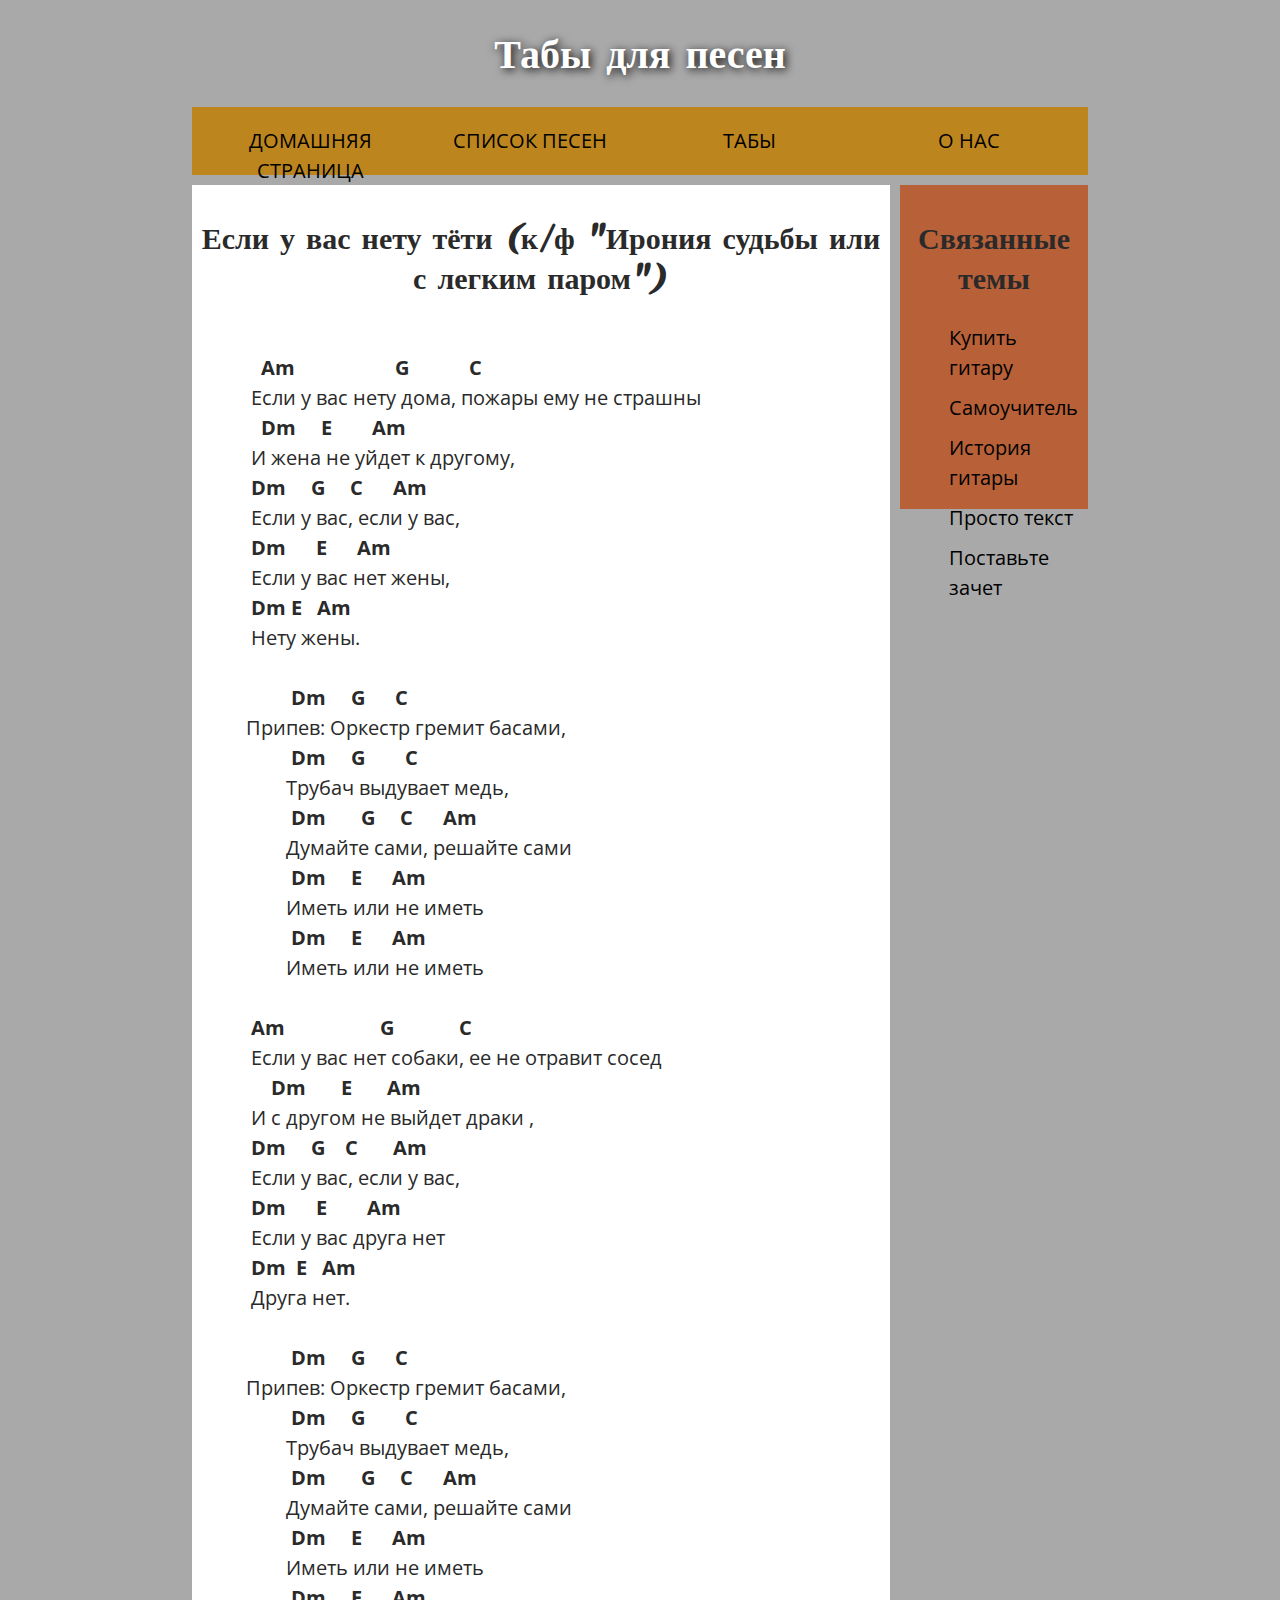
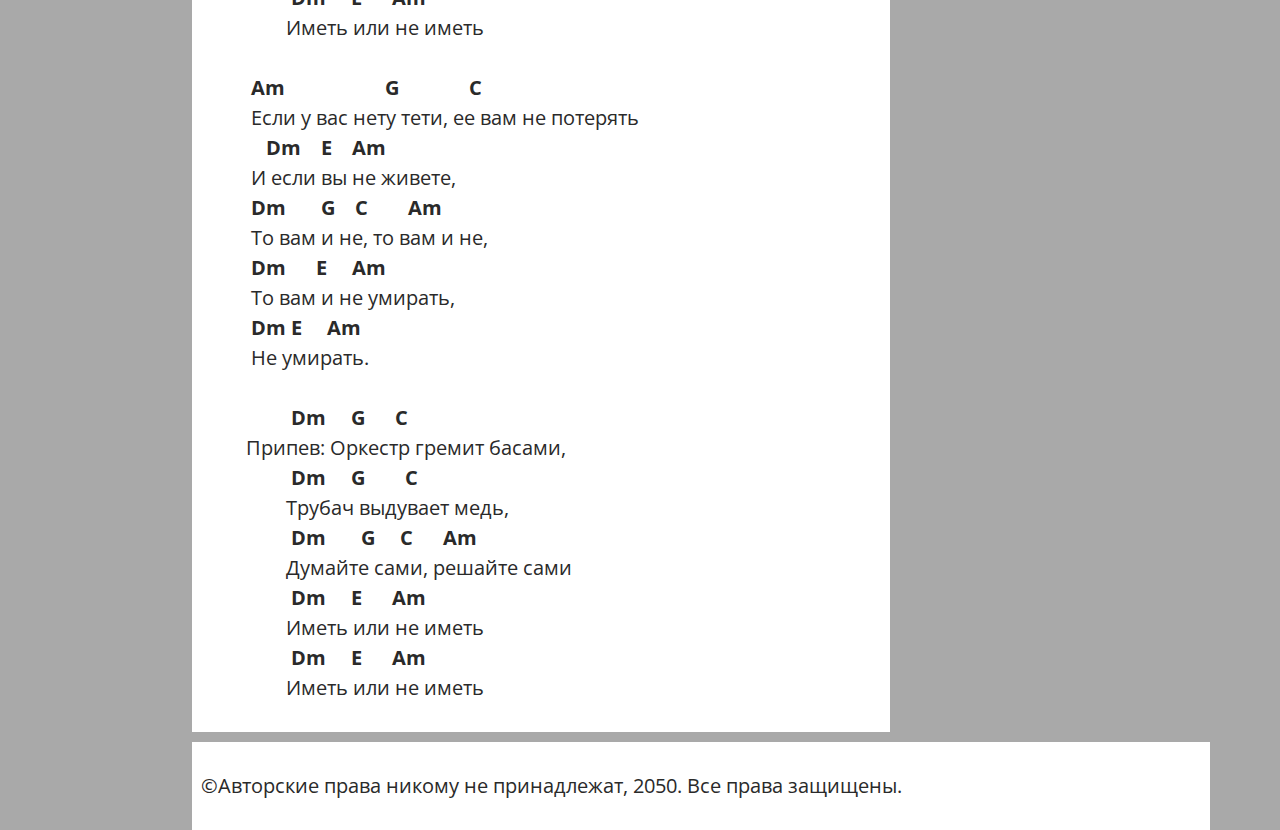
<file: songs/tabs_esly_u_vas_nety_teti.html>
<!DOCTYPE html>
<html>
  <head>
    <meta charset="utf-8">

    <title>Заголовок моей страницы</title>
    <link href="https://fonts.googleapis.com/css?family=Open+Sans+Condensed:300|Sonsie+One" rel="stylesheet" type="text/css">
    <link rel="stylesheet" href="style.css">
  </head>

  <body>
    <!-- Вот наш главный заголовок, который используется на всех страницах нашего веб-сайта -->

    <header>
      <h1>Табы для песен</h1>
    </header>

    <nav>
      <ul>
        <li><a href="tabs_main.html">Домашняя страница</a></li>
        <li><a href="tabs_list.html">Список песен</a></li>
        <li><a href="tabs_tabs.html">Табы</a></li>
        <li><a href="tabs_about.html">О нас</a></li>
      </ul>

       <!-- Форма поиска — это ещё один распространённый нелинейный способ навигации по веб-сайту. -->

       
     </nav>

    <!-- Здесь основное содержимое нашей страницы -->
    <main>

      <!-- Она содержит статью -->
      <article>
        <h2>Если у вас нету тёти (к/ф "Ирония судьбы или с легким паром")</h2>
        <div class="b-podbor__text"> 
          <pre itemprop="chordsBlock">    
            <b>Am</b>                    <b>G</b>            <b>C</b>
          Если у вас нету дома, пожары ему не страшны
            <b>Dm</b>     <b>E</b>        <b>Am</b>
          И жена не уйдет к другому,
          <b>Dm</b>     <b>G</b>     <b>C</b>      <b>Am</b>
          Если у вас, если у вас, 
          <b>Dm</b>      <b>E</b>      <b>Am</b>
          Если у вас нет жены,
          <b>Dm</b> <b>E</b>   <b>Am</b>
          Нету жены.
     
                  <b>Dm</b>     <b>G</b>      <b>C</b>
         Припев: Оркестр гремит басами,
                  <b>Dm</b>     <b>G</b>        <b>C</b>
                 Трубач выдувает медь, 
                  <b>Dm</b>       <b>G</b>     <b>C</b>      <b>Am</b>
                 Думайте сами, решайте сами
                  <b>Dm</b>     <b>E</b>      <b>Am</b>                        
                 Иметь или не иметь
                  <b>Dm</b>     <b>E</b>      <b>Am</b>                        
                 Иметь или не иметь
     
          <b>Am</b>                   <b>G</b>             <b>C</b>
          Если у вас нет собаки, ее не отравит сосед 
              <b>Dm</b>       <b>E</b>       <b>Am</b>
          И с другом не выйдет драки ,
          <b>Dm</b>     <b>G</b>    <b>C</b>       <b>Am</b>
          Если у вас, если у вас,
          <b>Dm</b>      <b>E</b>        <b>Am</b>  
          Если у вас друга нет
          <b>Dm</b>  <b>E</b>   <b>Am</b>
          Друга нет.
     
                  <b>Dm</b>     <b>G</b>      <b>C</b>
         Припев: Оркестр гремит басами,
                  <b>Dm</b>     <b>G</b>        <b>C</b>
                 Трубач выдувает медь, 
                  <b>Dm</b>       <b>G</b>     <b>C</b>      <b>Am</b>
                 Думайте сами, решайте сами
                  <b>Dm</b>     <b>E</b>      <b>Am</b>                        
                 Иметь или не иметь
                  <b>Dm</b>     <b>E</b>      <b>Am</b>                        
                 Иметь или не иметь
     
          <b>Am</b>                    <b>G</b>              <b>C</b>
          Если у вас нету тети, ее вам не потерять
             <b>Dm</b>    <b>E</b>    <b>Am</b>
          И если вы не живете,
          <b>Dm</b>       <b>G</b>    <b>C</b>        <b>Am</b>
          То вам и не, то вам и не,
          <b>Dm</b>      <b>E</b>     <b>Am</b>
          То вам и не умирать,
          <b>Dm</b> <b>E</b>     <b>Am</b>
          Не умирать.
     
                  <b>Dm</b>     <b>G</b>      <b>C</b>
         Припев: Оркестр гремит басами,
                  <b>Dm</b>     <b>G</b>        <b>C</b>
                 Трубач выдувает медь, 
                  <b>Dm</b>       <b>G</b>     <b>C</b>      <b>Am</b>
                 Думайте сами, решайте сами
                  <b>Dm</b>     <b>E</b>      <b>Am</b>                        
                 Иметь или не иметь
                  <b>Dm</b>     <b>E</b>      <b>Am</b>                        
                 Иметь или не иметь</pre> </div></article>

      <!-- Дополнительный контент также может быть вложен в основной контент -->
      <aside>
        <h2>Связанные темы</h2>

        <ul>
          <li><a href="#">Купить гитару</a></li>
          <li><a href="#">Самоучитель</a></li>
          <li><a href="#">История гитары</a></li>
          <li><a href="https://www.youtube.com/watch?v=dQw4w9WgXcQ">Просто текст</a></li>
          <li><a href="#">Поставьте зачет</a></li>
        </ul>
      </aside>

    </main>

    <!-- И вот наш главный нижний колонтитул, который используется на всех страницах нашего веб-сайта -->

    <footer>
      <p>©Авторские права никому не принадлежат, 2050. Все права защищены.</p>
    </footer>

  </body>
</html>
</file>
<file: style.css>
/* || General setup */

html, body {
  margin: 0;
  padding: 0;
}

html {
  font-size: 10px;
  background-image: url(ect/back.jpg);
  background-position: center center; 
  background-repeat: no-repeat;
  background-attachment: fixed;
  background-size: cover;
  background-color: #a9a9a9;
}

body {
  width: 70%;
  margin: 0 auto;
}

/* || typography */

h1, h2, h3 {
  font-family: Helvetica, sans-serif;
  color: #2a2a2a;
}

p, pre, li {
  font-family: Helvetica, sans-serif;
  color: #2a2a2a;
}

h1 {
  font-size: 4rem;
  text-align: center;
  color: white;
  text-shadow: 2px 2px 10px black;
}

h2 {
  font-size: 3rem;
  text-align: center;
}

h3 {
  font-size: 2.2rem;
}

p, pre, li {
  font-size: 15pt;
  line-height: 1.5;
}

/* || header layout */

nav, article, aside, footer {
  background-color: white;
  padding: 1%;
}

nav {
  height: 50px;
  background-color: #bd851d;
  display: flex;
  margin-bottom: 10px;
}

nav ul {
  padding: 0;
  list-style-type: none;
  flex: 2;
  display: flex;
}

nav li {
  display: inline;
  text-align: center;
  flex: 1;
}

nav a {
  display: inline-block;
  font-size: 2rem;
  text-transform: uppercase;
  text-decoration: none;
  color: black;
}





/* || main layout */

main {
  display: flex;
}

article {
  
  flex: 4;
}

aside {
  flex: 1;
  height: 245pt;
  margin-left: 10px;
  background-color: #b86038;
}

aside a, article a {
  text-decoration: none;
  color: black;
}

aside ul {
  list-style-type: none;
}

aside li {
  padding-bottom: 10px;
}

footer {
  margin-top: 10px;
  width: 750pt;
}

footer p{
  font-size: 16px;

}
</file>
<file: songs/style.css>
/* || General setup */

html, body {
  margin: 0;
  padding: 0;
}

html {
  font-size: 10px;
  background-color: #a9a9a9;
}

body {
  width: 70%;
  margin: 0 auto;
}

/* || typography */

h1, h2, h3 {
  font-family: 'Sonsie One', cursive;
  color: #2a2a2a;
}

p, pre, li {
  font-family: 'Open Sans Condensed', sans-serif;
  color: #2a2a2a;
}

h1 {
  font-size: 4rem;
  text-align: center;
  color: white;
  text-shadow: 2px 2px 10px black;
}

h2 {
  font-size: 3rem;
  text-align: center;
}

h3 {
  font-size: 2.2rem;
}

p, pre, li {
  font-size: 15pt;
  line-height: 1.5;
}

/* || header layout */

nav, article, aside, footer {
  background-color: white;
  padding: 1%;
}

nav {
  height: 50px;
  background-color: #bd851d;
  display: flex;
  margin-bottom: 10px;
}

nav ul {
  padding: 0;
  list-style-type: none;
  flex: 2;
  display: flex;
}

nav li {
  display: inline;
  text-align: center;
  flex: 1;
}

nav a {
  display: inline-block;
  font-size: 2rem;
  text-transform: uppercase;
  text-decoration: none;
  color: black;
}

nav form {
  flex: 1;
  display: flex;
  align-items: center;
  height: 100%;
  padding: 0 2em;
}



/* || main layout */

main {
  display: flex;
}

article {
  
  flex: 4;
}

aside {
  flex: 1;
  height: 230pt;
  margin-left: 10px;
  background-color: #b86038;
}

aside a {
  text-decoration: none;
  color: black;
}

aside ul {
  list-style-type: none;
}

aside li {
  padding-bottom: 10px;
}

footer {
  margin-top: 10px;
  width: 750pt;
}
</file>
